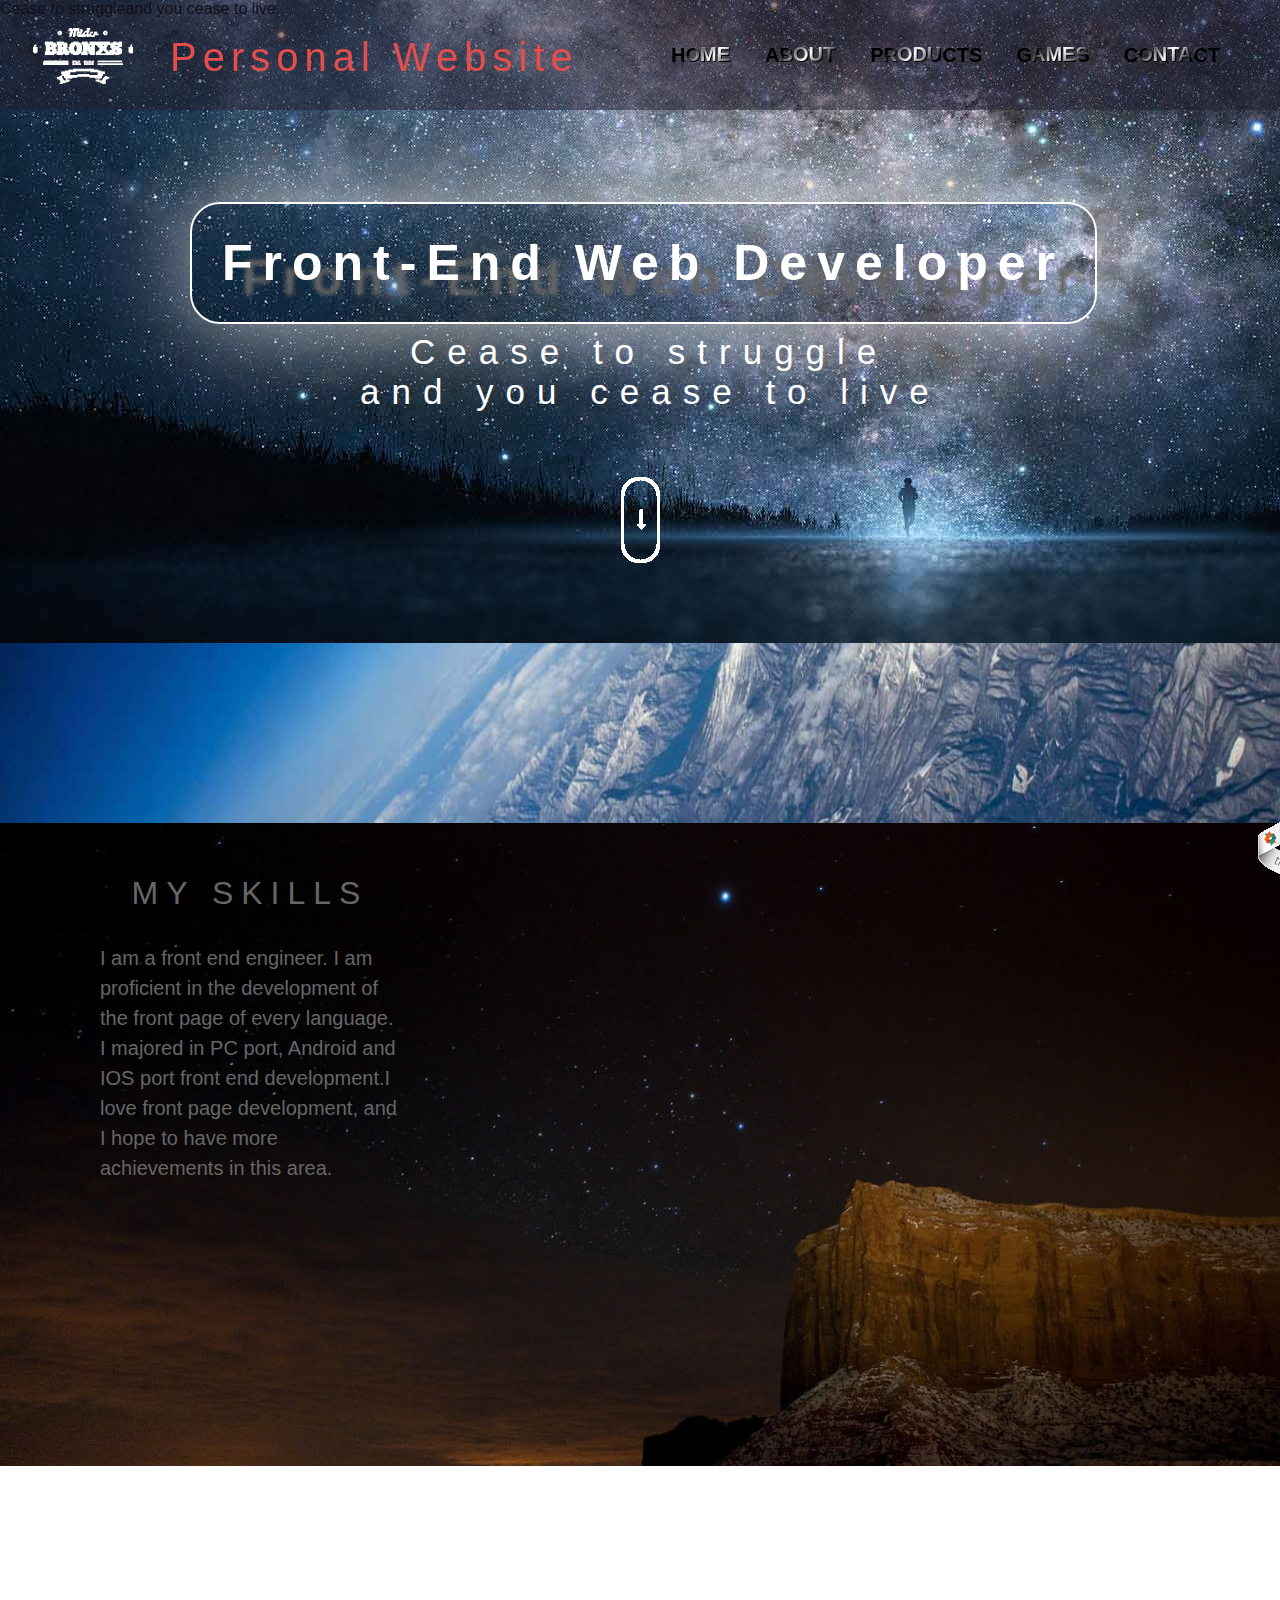
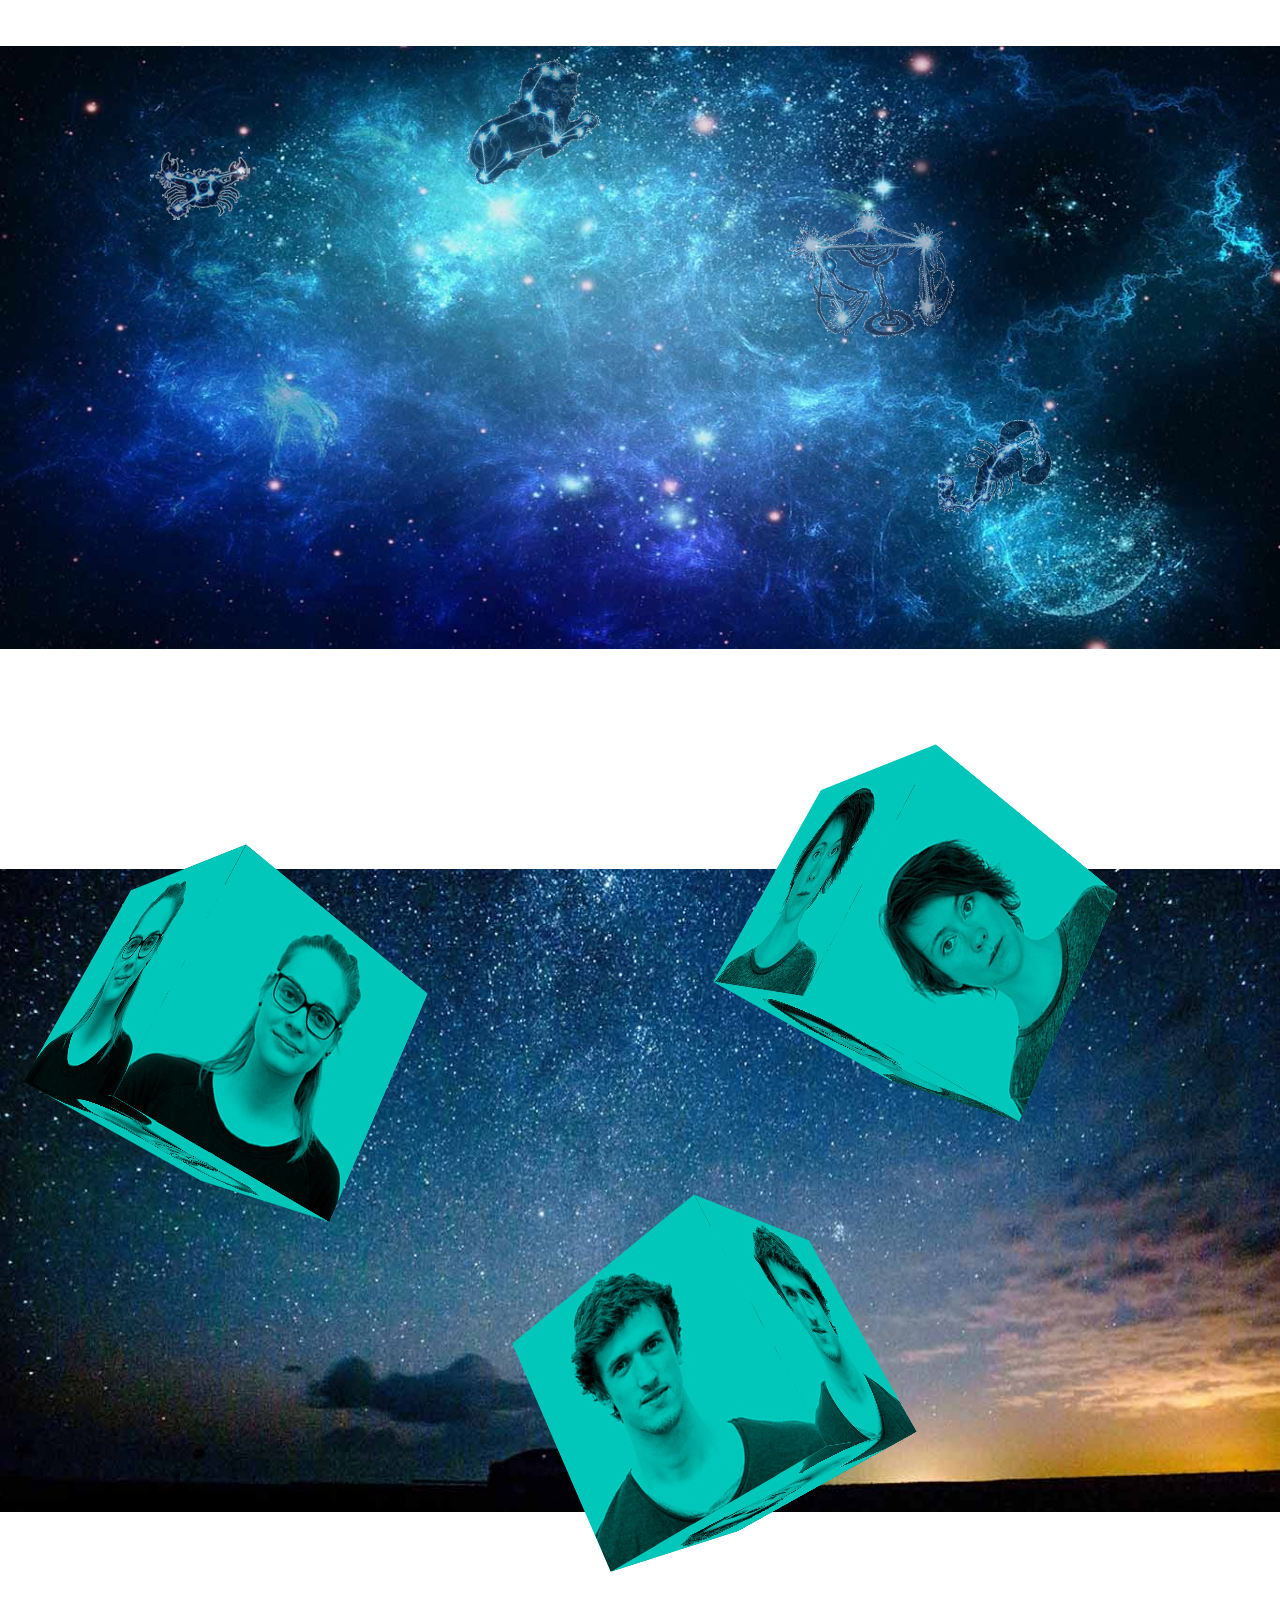
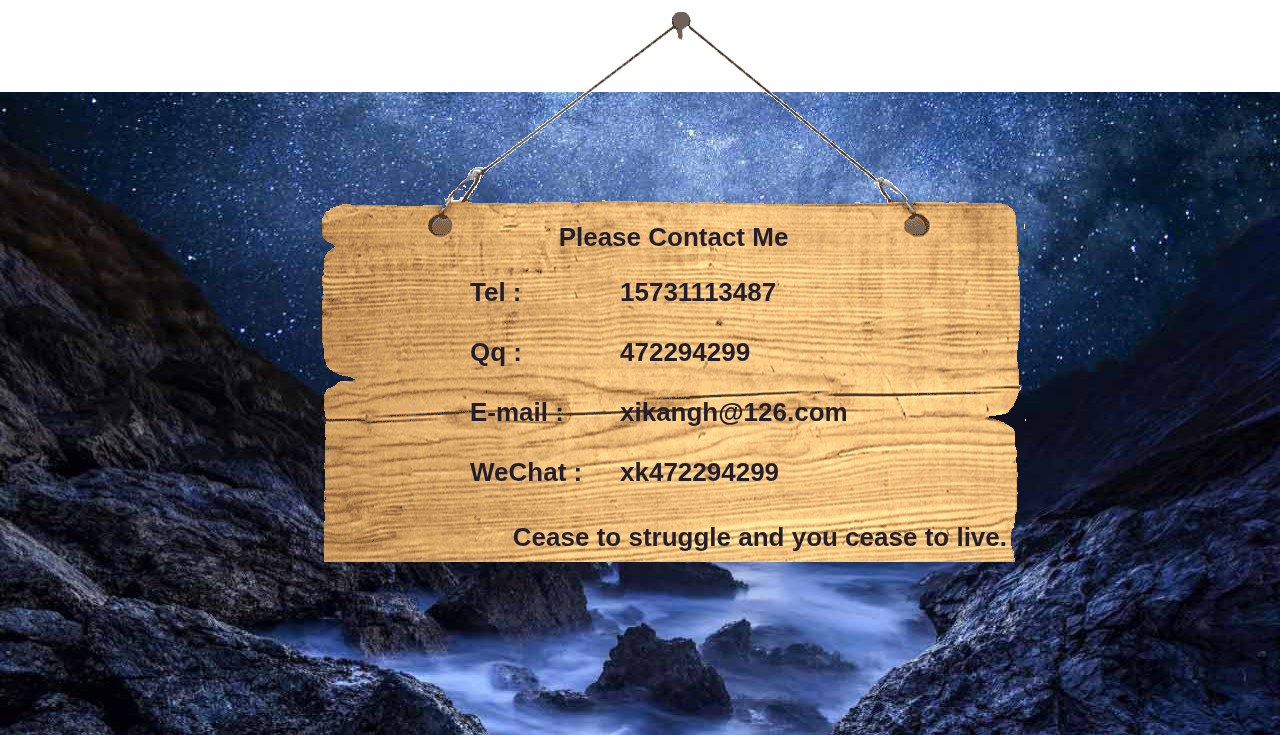
<file: index.html>
<!DOCTYPE html>
<html>
<head>
<meta charset="utf-8">
<meta http-equiv="X-UA-Compatible" content="IE=edge">
 <title>Personal Website</title>
<link rel="stylesheet" type="text/css" href="css/main.css">
<link rel="stylesheet" href="css/animate.css">
<script src="js/main.js"></script>

<style></style>
<script type="text/javascript">

</script>
</head>
<body>
    <div class="loadding">
        <!-- <div class="rol">
            <div class="load"></div>
        </div> -->
        <div class="num">0%</div>
    
        <!-- <video src="image/homevideo.mp4" loop autoplay></video> -->
        <div class="name">
            <div class="namein"></div>
        </div>
        <div class="english1">
            <div class="english1in"></div>
        </div>
        <div class="english2">
            <div class="english2in"></div>
        </div>
        <!-- <div class="rest">Loadding....</div> -->
        
    </div>
    <div class="father">
     <!-- Header -->
     <div class="fix"></div>
     <div class="header" id="home">
     	<div class="navigation">
     		<div class="navigationbar">
                <div class="logo1"></div>
     			<div class="bar">
					  <!-- <div class="spinner1">H</div>
					  <div class="spinner2">X</div>
					  <div class="spinner3">K</div> -->

	     			<a class="logo">Personal Website</a>
	     			<i class="show_navigation"></i>
	     			<ul class="navigation_right">
	     				<li>HOME<a href="#home">HOME</a></li>
	     				<li>ABOUT<a href="#about">ABOUT</a></li>
	     				<li>PRODUCTS<a href="#products">PRODUCTS</a></li>
                        <li>GAMES<a href="#games">GAMES</a></li>
	     				<li>CONTACT<a href="#contact">CONTACT</a></li>
	     				<!-- <li><span class="show_close">×</span></li> -->
	     			</ul>
     			</div>
     		</div>
     	</div>
            <h1 class="header_content">
                Front-End Web Developer
            </h1>
     		<p class="header_decoration_replay_up">Cease to struggle</p> 
            <p class="header_decoration_replay_down">and you cease to live</p>		Cease to struggleand you cease to live
        <a href="javascript:;" title="Go down" id="center">
          <img  src="image/button_downr.png" alt="MaterialUp" class=" center " >
        </a>
        <div class="upbutton">
            <a href="javascript:;"></a>
        </div>           
     </div>
     <input type="button" value="" id="btn" />
     <div class="wrap" id="wrap">
        <h3><!-- Personal Website --></h3>
        <!-- <div>
            <a href="#home">HOME</a> -->
             <div>
                <a href="#about">ABOUT</a>
                 <div>
                    <a href="#products">PRODUCES</a>
                     <div>
                        <a href="#games">GAMES</a>
                         <div>
                            <a href="#contact">CONTACT</a>
                             
                         </div>
                     </div>
                 </div>
             </div>
        <!--  </div> -->
     </div>

     <!-- body1 -->

     <div class="about" id="about">
         <div class="opacity1">
             <p class="active cont1_title">
                <span class="lilogo"></span>
             ABOUT ME</p>
         </div>
         <div class="body_content1">
             <div class="aboutme">
                    <h1 class="lit_title">MY SKILLS</h1>
                    <p class="aboutcont">I am a front end engineer.
I am proficient in the development of the front page of every language.
I majored in PC port, Android and IOS port front end development.I love front page development, and I hope to have more achievements in this area.</p>
             </div>
             <div class="pc">
                <i class="iconfont">&#xe6a8;</i>
                <p class="deve">PC</p>
                <p class="deve">DEVELOPMENT</p>
             </div>
             <div class="android">
                <i class="iconfont">&#xe60e;</i>
                <p class="deve">ANDROID</p>
                <p class="deve">DEVELOPMENT</p>
             </div>
             <div class="ios">
                <i class="iconfont">&#xe649;</i>
                <p class="deve">IOS</p>
                <p class="deve">DEVELOPMENT</p>
             </div>
            <div class="pc_cir">Js/Jquery
                <div class="pc_cir1">90% </div>
                <div class="pc_cirhide"></div>
            </div>
            <div class="android_cir">Css3/Html5
                <div class="and_cir1">85%</div>
                <div class="and_cirhide"></div>
            </div>
            <div class="ios_cir">Else
                <div class="ios_cir1">80%</div>
                <div class="ios_cirhide"></div>
            </div>

         </div>
     </div>
    <!-- body2 -->
    <div class="products" id="products">
        <div class="opacity1">

            <p class="cont1_title">
            <span class="lilogo"></span>
            PRODUCTS</p>
        </div>
        <div class="body_content2">
            <div class="cancer">
                <img src="image/pangxie2.png" alt="">
                <a href="javascript:;" class="star"></a>
            </div>
            <div class="lion">
                <img src="image/lion2.png" alt="">
                <a href="javascript:;" class="star"></a>
            </div>
            <div class="tianping">
                <img src="image/tianping.png" alt="">
                <a href="javascript:;" class="star"></a>
            </div>
            <!-- <div class="sheshou">
                <img src="image/sheshou.png" alt="">
                <a href=""></a>
            </div> -->
            <div class="xiezi">
                <img src="image/xiezi.png" alt="">
                <a href="javascript:;" class="star"></a>
            </div>
            <div class="contbg">
                <img src="image/gamebg2.png" alt="">
                <div class="protitle">
                    <div class="protit">
                        <ul>
                            <li>Floading Fan</li>
                            <li>Echo Of Soul</li>
                            <li>FISHGAME</li>
                            <li>3D Picture</li>
                        </ul>
                    </div>
                    <div class="prop">
                        <ul >
                            <li>
                               <img src="image/3Dpicture.jpg" alt="">
                               <a href="3Dpicture.html" target="_blank"></a>
                            </li>
                            <li>
                                <img src="image/timg.jpg" alt="">
                                <a href="fish.html" target="_blank"></a>
                            </li>
                            <li>
                                <img src="image/soul.jpg" alt="">
                                <a href="Soul.html" target="_blank"></a>
                            </li>
                            <li>
                                <img src="image/shanzi.jpg" alt="">
                                <a href="fan.html" target="_blank"></a>
                            </li>
                        </ul>
                    </div>
                    
                </div>
                
            </div>
        </div>
    </div>
    <div class="games" id="games">
        <div class="opacity1">

            <p class="cont1_title">
            <span class="lilogo"></span>
            GAMES</p>
        </div>
        <div class="body_content4">
                <div class="dbox1">
                    <span class="dfront">
                        <a href="https://www.baidu.com/" target="_blank"></a>
                    </span>
                    <span class="dback"></span>
                    <span class="dleft"></span>
                    <span class="dright"></span>
                    <span class="dtop"></span>
                    <span class="dbottom"></span>
                </div>
                <div class="dbox2">
                    <span class="dfront">
                        <a href="fish.html" target="_blank"></a>
                    </span>
                    <span class="dback"></span>
                    <span class="dleft"></span>
                    <span class="dright"></span>
                    <span class="dtop"></span>
                    <span class="dbottom"></span>
                </div>
                <div class="dbox3">
                    <span class="dfront">
                        <a href="https://www.baidu.com/" target="_blank"></a>
                    </span>
                    <span class="dback"></span>
                    <span class="dleft"></span>
                    <span class="dright"></span>
                    <span class="dtop"></span>
                    <span class="dbottom"></span>
                </div>
        </div>

    </div>
    <!-- footor -->
    <div class="contact" id="contact">
        <div class="opacity1">
            <p class="cont1_title">
            <span class="lilogo"></span>
            CONTACT</p>
        </div>
        <div class="body_content3">
            <div class="footcont">
                <div class="foott">Please Contact Me</div>
                <p>Tel :<span>15731113487</span></p>
                <p>Qq :<span>472294299</span></p>
                <p>E-mail :<span>xikangh@126.com</span></p>
                <p>WeChat :<span>xk472294299</span></p>
                <div class="footb">Cease to struggle and you cease to live.
                </div>
            </div>
        </div>
    </div>

</div>
</body>
</html>
</file>
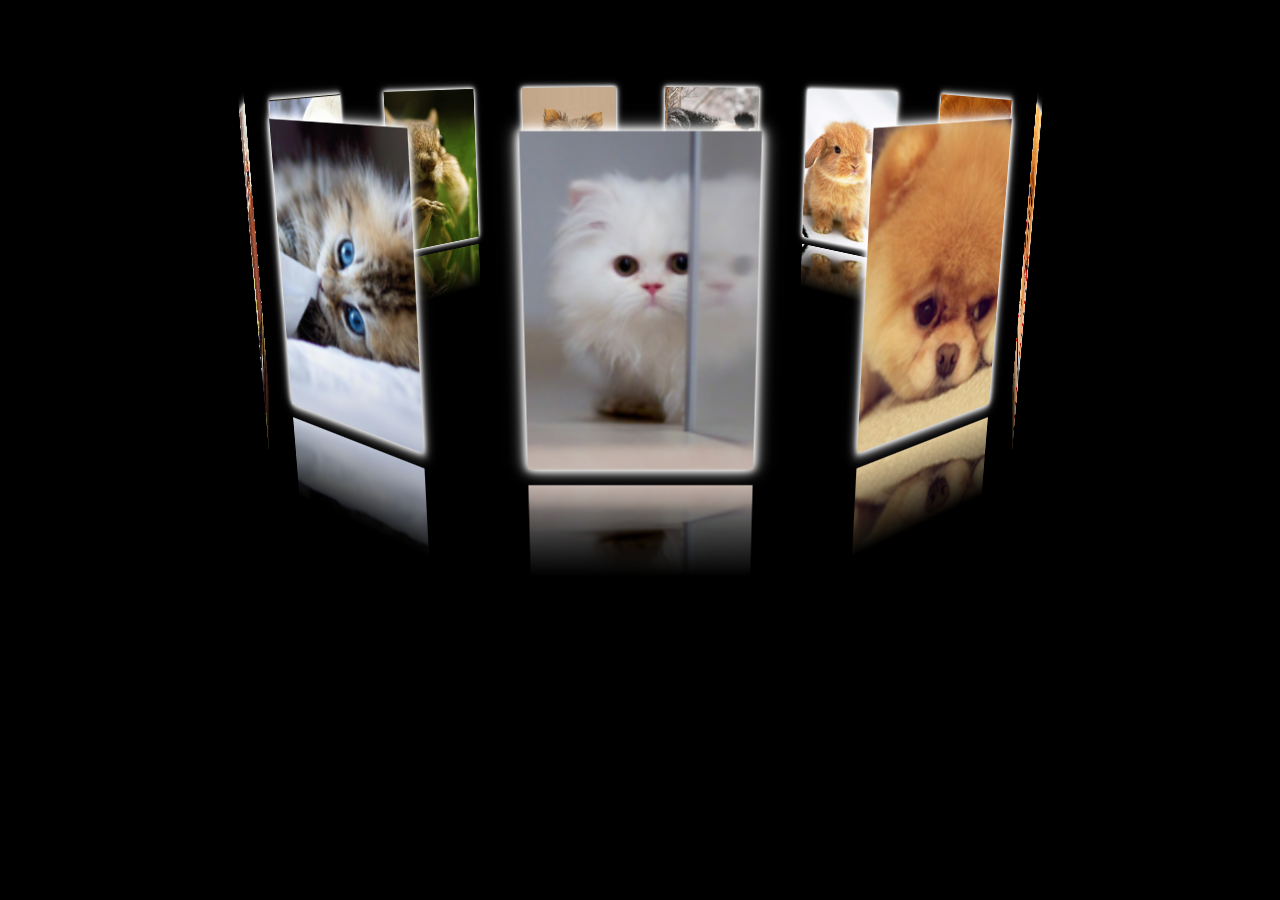
<file: 3Dpicture.html>
<!doctype html>
<html>
<head>
<meta charset="utf-8">
 <title>3D Pitcure</title>
<style>
	body{ background:#000;}
	*{ margin:0; padding:0;}
	#box{ width:133px; height:200px; margin:100px auto; transform-style:preserve-3d; transform:perspective(800px) rotateX(-10deg); position:relative;}
	p { width:100%; height:100%; position:absolute; top:0; left:0; box-shadow:0 0 4px #FFF,0 0 6px #FFF,0 0 10px #FFF; -webkit-box-reflect:below 10px linear-gradient(rgba(0,0,0,0) 70%,rgba(0,0,0,1));}
</style>
<script>
	window.onload=function(){
		var oBox=document.querySelector('#box');
		var N=11;
		var d=360/N;
		for(var i=0; i<N;i++){
			var oP=document.createElement('p');
			oP.style.backgroundImage='url(3Dimg/'+(i+1)+'.jpg)';
			oBox.appendChild(oP);
			oP.style.transition='1s all ease '+((N-i)*200)+'ms';
			(function(obj,index){
				setTimeout(function(){
					obj.style.transform='rotateY('+(index*d)+'deg) translateZ(350px)';	
				},0);
			})(oP,i);
		};	
		
		var aP=oBox.children;
		var n=0;
		var y=50;
		var x=0;
		var speedX=0;
		var speedY=0;
		var lastX=0;
		var lastY=0;
		var timer=null;
		
		document.onmousedown=function(ev){
			var disX=ev.clientX-x;
			var disY=ev.clientY-y;
			document.onmousemove=function(ev){
				x=ev.clientX-disX;
				y=ev.clientY-disY;
				
				change(x/8,-y/5);
				
				speedX=ev.clientX-lastX;
				speedY=ev.clientY-lastY;
				
				lastX=ev.clientX;
				lastY=ev.clientY;
			};
			document.onmouseup=function(){
				document.onmousemove=null;
				document.onmouseup=null;
				
				clearInterval(timer);
				timer=setInterval(function(){
					speedX*=0.9;
					speedY*=0.9;
					
					x+=speedX;
					y+=speedY;
					
					change(x/8,-y/5);
					if(Math.abs(speedX)<=1&&Math.abs(speedY)<=1){
						clearInterval(timer);
					}
					
				},30);
				
			};	
			return false;
		}

		var j=1;
		function change(x,y){
			
			oBox.style.transform='perspective(800px) rotateX('+y+'deg)';
			
			for(var i=0; i<aP.length;i++){
				aP[i].style.transition='none';
				aP[i].style.transform='rotateY('+(i*d+x)+'deg) translateZ(350px)';
				var s_opa=Math.abs(Math.abs(i*d+x)%360-180)/180;
				if(s_opa<0.5){s_opa=0.5}
				aP[i].style.opacity=s_opa;
			}		
		}
	};
</script>
</head>

<body>
	<div id="box"></div>
</body>
</html>
</file>
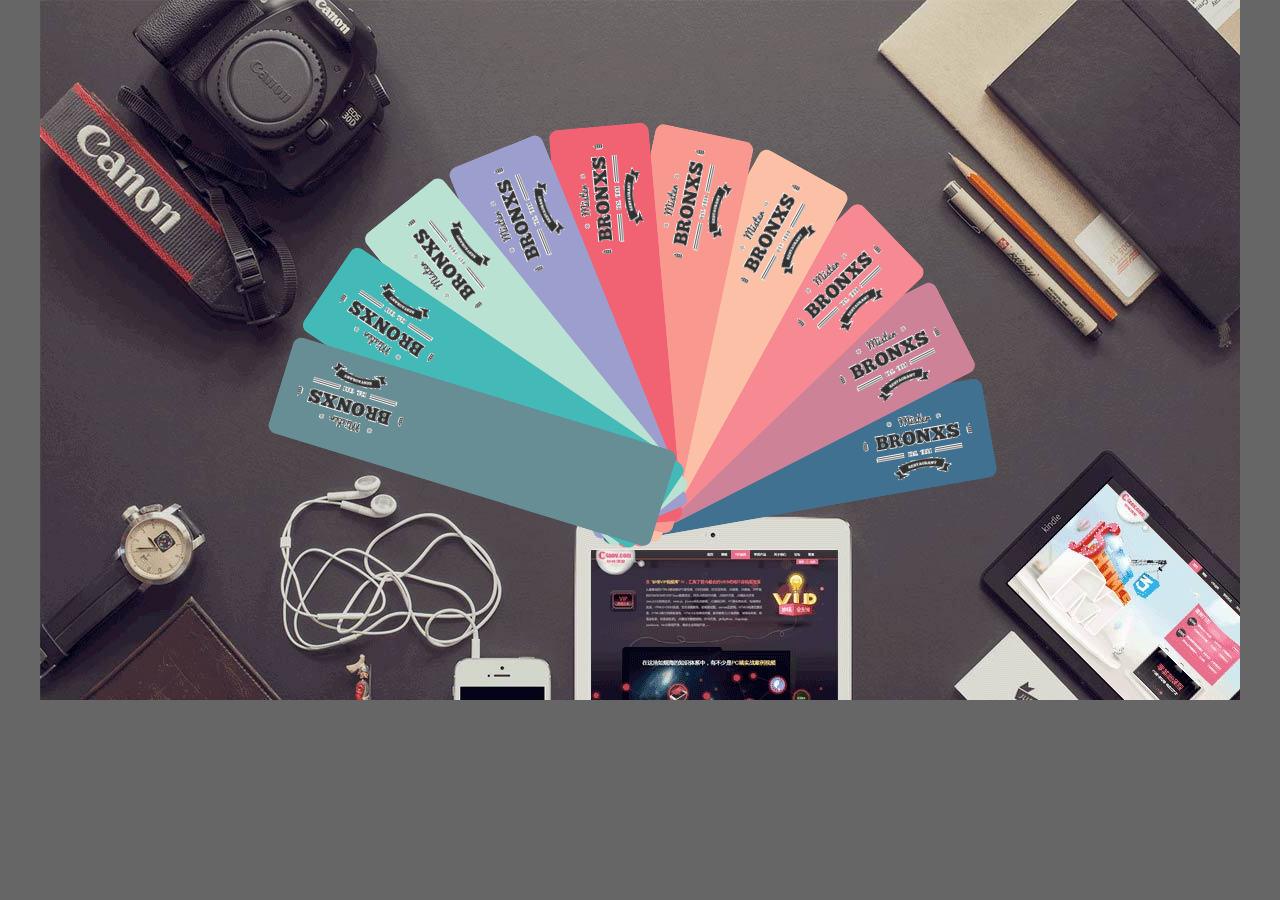
<file: fan.html>
<!DOCTYPE html>
<html>
<head>
	<meta charset="UTF-8">
	<title>Floating Fan</title>
	<style>
		body{
			margin: 0;
			background-color: #666;
			overflow: hidden;
		}
		#box{
			width: 1200px;
			height: 700px;
			background: url(image/bg.jpg) no-repeat;
			position: relative;
			margin: 0 auto;
		}
		#box div{
			width: 400px;
			height: 100px;
			border-radius: 9px;
			position: absolute;
			left: 555px;
			top: 440px;
			background: url(image/logo_01.png) no-repeat 245px -10px;
			transform-origin: 35px 50px;
			transition: 1s;
		}
		#box div:nth-of-type(1){
			background-color: #417191;
		}
		#box div:nth-of-type(2){
			background-color: #ce8298;
		}
		#box div:nth-of-type(3){
			background-color: #f78992;
		}
		#box div:nth-of-type(4){
			background-color: #fbc0a5;
		}
		#box div:nth-of-type(5){
			background-color: #f8988f;
		}
		#box div:nth-of-type(6){
			background-color: #f16273;
		}
		#box div:nth-of-type(7){
			background-color: #9c9fcd;
		}
		#box div:nth-of-type(8){
			background-color: #bae2d3;
		}
		#box div:nth-of-type(9){
			background-color: #43bab8;
		}
		#box div:nth-of-type(10){
			background-color: #678d95;
			/*transform: rotate(60deg);*/
		}
	</style>
</head>
<body>
	<div id="box">
		<div></div>
		<div></div>
		<div></div>
		<div></div>
		<div></div>
		<div></div>
		<div></div>
		<div></div>
		<div></div>
		<div></div>
	</div>
	<script>
		var box = document.getElementById("box");
		var divs = box.getElementsByTagName("div");
		var onoff = true;
		setTimeout(go,300);
		divs[9].onclick = function(){
			if( onoff ){
				shink();
			}else{
				go();
			}
			onoff = !onoff;
		}
		
		//8  270  214  +56
		//7	 270  231  +39
		//6  270  248  +22
		
		for (var i = 0; i < divs.length-1; i++) {
			divs[i].index = i;
			divs[i].onclick = function(){
//				alert(this.index)
				for(var i = 0;i<divs.length;i++){
					if(i<this.index){
						divs[i].style.transform = "rotate("+(350-(i*14)+ this.index*17-80-10  )+"deg)";
					}
					if(i>this.index){
						divs[i].style.transform = "rotate("+(350-(i*14)+ this.index*17-80-23 )+"deg)";
					}
				}
				divs[this.index].style.transform = "rotate("+(350-(this.index*17)+ this.index*17-80 )+"deg)";
			}
		}
		function go(){//使扇形打开
			for (var i = 0; i < divs.length; i++) {
				divs[i].style.transform = "rotate("+(350-(i*17))+"deg)";
			}
		}
		function shink(){//使扇形合上
			for (var i = 0; i < divs.length; i++) {
				divs[i].style.transform = "rotate(0deg)";
			}
		}
	</script>
</body>
</html>
</file>
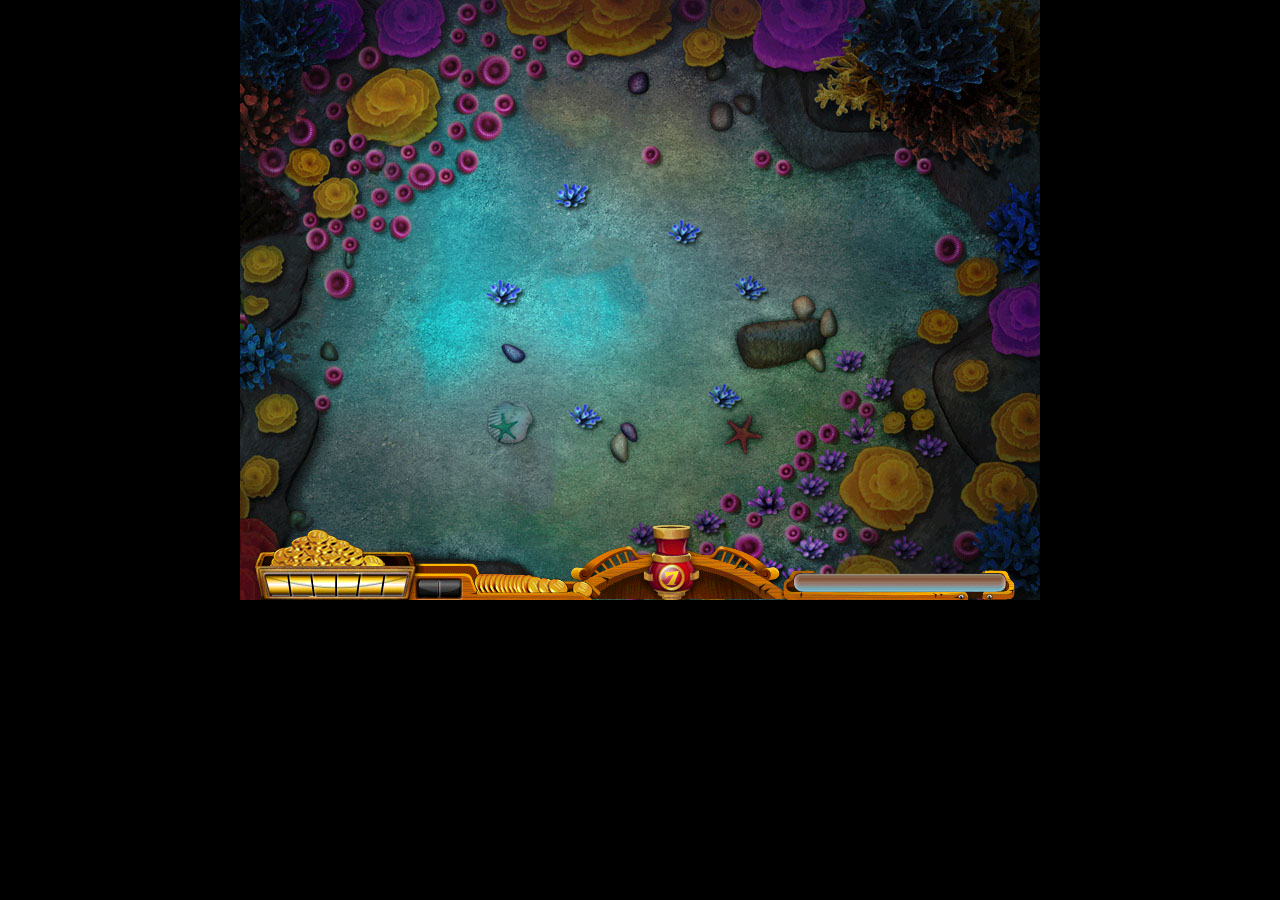
<file: fish.html>
<!DOCTYPE html>
<html>
<head>
<meta charset="utf-8">
<meta http-equiv="X-UA-Compatible" content="IE=edge">
<meta name="viewport" content="width=device-width,initial-scale=1.0,user-scalable=no" />
<title></title>
<style>
	*{ padding:0; margin:0;}
	body{ background:#000;}
	canvas{ margin:0 auto; display:block; background:url(fishimg/game_bg_2_hd.jpg);}
</style>
<script type="text/javascript">
	function rnd(n,m){
		return parseInt(Math.random()*(m-n)+n);
	}
	//角度转弧度
	function d2a(n){
		return n*Math.PI/180;	
	}
	//弧度转角度
	function a2d(n){
		return n*180/Math.PI;	
	}
	var JSON = {};
	var FISH_SIZE=[
					null,
					{w: 55, h: 37, collR: 17},
					{w: 78, h: 64, collR: 24},
					{w: 72, h: 56, collR: 20},
					{w: 77, h: 59, collR: 22},
					{w: 107, h: 122, collR: 29}
				];
	// 
	function Fish(type){
		this.type = type;
		this.w = FISH_SIZE[this.type].w;
		this.h = FISH_SIZE[this.type].h;
		this.x=100;
		this.y=100;
		this.collr=FISH_SIZE[this.type].collR; 
		this.rotate =30;
		this.iSpeed = 2;
		this.cur = 0;
		this.move();
	
	}
	Fish.prototype.draw=function(gd){
		gd.save();
		gd.translate(this.x,this.y);
		gd.rotate(d2a(this.rotate));
		if(this.rotate>45){
			gd.scale(1,-1);
		}
		// console.log(this.rotate)
		gd.drawImage(JSON['fish'+this.type],0,this.cur*this.h,this.w,this.h,-this.w/2,-this.h/2,this.w,this.h);
		gd.restore();
	}
	Fish.prototype.move = function(){
		var _this = this;
			// console.log(_this.x)
		setInterval(function(){
			var speedX=Math.cos(d2a(_this.rotate))*_this.iSpeed;
			var speedY=Math.sin(d2a(_this.rotate))*_this.iSpeed;
			// console.log(speedX)
			_this.x+=speedX;
			_this.y+=speedY;
			// console.log(_this.x)
		},30)
		setInterval(function(){
			_this.cur++;
			_this.cur%=4;
		},200)
	}
	Fish.prototype.isDie=function(x,y){
		var b=x-this.x;
		var a=y-this.y;
		
		var c=Math.sqrt(a*a+b*b);
		// console.log(c,this.collr)
		if(this.collr>c){
			return true;	
		}else{
			return false;	
		}
	};
	//造炮
	var CANNON_SIZE=[
		null,
		{w: 74, h: 74},
		{w: 74, h: 76},
		{w: 74, h: 76},
		{w: 74, h: 83},
		{w: 74, h: 85},
		{w: 74, h: 90},
		{w: 74, h: 94}
	];
	function Cannon(type){
		this.type = type;
		this.w = CANNON_SIZE[this.type].w;
		this.h = CANNON_SIZE[this.type].h;
		this.x = 431;
		this.y = 570;
		this.rotate = 0;
		this.cur = 0;
	}
	Cannon.prototype.draw = function(gd){
		gd.save();
		gd.translate(this.x,this.y);
		gd.rotate(d2a(this.rotate));
		gd.drawImage(JSON['cannon'+this.type],0,this.cur*this.h,this.w,this.h,-this.w/2,-this.h/2,this.w,this.h);
		gd.restore();
	}
	Cannon.prototype.move = function(){
		var _this = this;
		clearInterval(this.timer)
		this.timer = setInterval(function(){
			_this.cur++;
			if(_this.cur == 5){
				clearInterval(_this.timer);
				_this.cur = 0;
			}
		},100)
	}
	//造炮弹
	var BULLET_SIZE=[
		null,
		{x: 86, y: 0, w: 24, h: 26},
		{x: 62, y: 0, w: 25, h: 29},
		{x: 30, y: 0, w: 31, h: 35},
		{x: 32, y: 35, w: 27, h: 31},
		{x: 30, y: 82, w: 29, h: 33},
		{x: 0, y: 82, w: 30, h: 34},
		{x: 0, y: 0, w: 30, h: 44}
	];
	function Bullet(type){
		this.type = type;
		this.px = BULLET_SIZE[this.type].x;
		this.py = BULLET_SIZE[this.type].y;
		this.w = BULLET_SIZE[this.type].w;
		this.h = BULLET_SIZE[this.type].h;
		this.x = 431;
		this.y = 570;
		this.cur = 0;
		this.rotate = 0;
		this.iSpeed = 3;
		this.move();
	}
	Bullet.prototype.draw = function(gd){
		gd.save();
		gd.translate(this.x,this.y);
		// console.log(this.w)
		gd.rotate(d2a(this.rotate));
		gd.drawImage(JSON['bullet'],this.px,this.py,this.w,this.h,-this.w/2,-this.h/2,this.w,this.h);
		gd.restore();
	}
	Bullet.prototype.move = function(){
		var _this=this;
		setInterval(function(){
			_this.y-=Math.cos(d2a(_this.rotate))*_this.iSpeed;	
			_this.x+=Math.sin(d2a(_this.rotate))*_this.iSpeed;	
		},30);	
	}
	//画死鱼
	function Diefish(type){
		this.type = type;
		this.x = 0;
		this.y = 0;
		this.w = 0;
		this.h = 0;
		this.rotate = 0;
		this.cur = 4;
		this.move();
	}
	Diefish.prototype.draw = function(gd){
		gd.save();
		gd.translate(this.x,this.y);
		gd.rotate(d2a(this.rotate));
		gd.drawImage(JSON['fish'+this.type],0,this.cur*this.h,this.w,this.h,-this.w/2,-this.h/2,this.w,this.h);
		gd.restore();
	}
	Diefish.prototype.move = function(){
		var _this = this;
		setInterval(function(){
			_this.cur++;
			if(_this.cur == 8){
				_this.cur = 4;
			}
		},200)
	}
	//画渔网
	var WEB_SIZE=[
			null,
			{x:327,y:365,w:100,h:100},
			{x:11,y:407,w:120,h:120},
			{x:167,y:364,w:140,h:140},
			{x:241,y:187,w:170,h:170},
			{x:0,y:239,w:170,h:170},
			{x:230,y:0,w:200,h:190},
			{x:0,y:0,w:230,h:230}
		];
		
		function Web(type){
			this.type=type;
			this.w=WEB_SIZE[this.type].w;
			this.h=WEB_SIZE[this.type].h;
			this.px=WEB_SIZE[this.type].x;
			this.py=WEB_SIZE[this.type].y;
			this.x=0;
			this.y=0;
			this.scale=1;
			this.move();
		}
		Web.prototype.draw=function(gd){
			gd.save();
			gd.translate(this.x,this.y);
			gd.scale(this.scale,this.scale);
			gd.drawImage(JSON['web'],this.px,this.py,this.w,this.h,-this.w/2,-this.h/2,this.w,this.h);
			gd.restore();
		};
		Web.prototype.move=function(){
			var _this=this;
			setInterval(function(){
				_this.scale+=0.1;
				if(_this.scale==1.5){
					_this.scale=1;
				}
			},100);	
		};
//创建金币
function Coin(type){
		this.type=type;
		this.x=0;
		this.y=0;
		this.cur=0;
		this.w=60;
		this.h=60;
		this.move();
	}
	Coin.prototype.draw=function(gd){
		gd.save();
		
		gd.translate(this.x,this.y);
		
		switch(this.type){
			case 1:
			case 2:
			case 3:
				gd.drawImage(JSON['coinAni1'],0,this.cur*this.h,this.w,this.h,-this.w/2,-this.h/2,this.w,this.h);
			break;
			case 4:
			case 5:
				gd.drawImage(JSON['coinAni2'],0,this.cur*this.h,this.w,this.h,-this.w/2,-this.h/2,this.w,this.h);
			break;
		}
		
		
		gd.restore();	
	}
	
	Coin.prototype.move=function(){
		var _this=this;
		setInterval(function(){
			_this.cur++;
			_this.cur%=10;
		},100);
		//先快后慢地运动
		setInterval(function(){
			_this.x-=(_this.x-50)/10;
			_this.y+=(600-_this.y)/10;
		},30);
		
	};
	window.onload = function(){
		var oC = document.querySelector('canvas');
		var gd = oC.getContext('2d');
		
		var n = 0;
		var fArr=['fish1','fish2','fish3','fish4','fish5','bottom','cannon1','cannon2','cannon3','cannon4','cannon5','cannon6','cannon7','bullet','coinAni1','coinAni2','web'];
		loadImage(fArr,function(){
			//保存炮弹
			var bulletArr = [];

			//保存死鱼
			var diefishArr = [];

			//存活鱼
			var fishArr = [];
			
			//存渔网
			var webArr=[]; 

			//存金币
			var coinArr=[];

			var minX=-50;
			var maxX=oC.width+50;
			
			
			//造炮
			var oCannon=new Cannon(7);
			
			setInterval(function(){
				gd.clearRect(0,0,oC.width,oC.height);

				//造鱼
				// var oFish=new Fish(5);
				if(Math.random()<0.05){
					var oFish=new Fish(rnd(1,6));
					if(Math.random()<0.5){
						oFish.x = minX;
						oFish.rotate = rnd(-45,45)
					}else{
						oFish.x = maxX;
						oFish.rotate = rnd(135,225);
					}
					fishArr.push(oFish);
				}
				//画鱼
				// oFish.draw(gd);
				for(var i = 0;i<fishArr.length;i++){
					fishArr[i].draw(gd);
				}
				//画死鱼
				for(var i = 0;i<diefishArr.length;i++){
					diefishArr[i].draw(gd);
					// console.log(diefishArr[i])
				}
				//画炮台
				gd.drawImage(JSON['bottom'],0,0,765,71,10,529,765,71);
				
				//画炮弹
				for(var i=0; i<bulletArr.length;i++){
					bulletArr[i].draw(gd);	
				}
				
				//画渔网
				for(var i = 0;i<webArr.length;i++){
					webArr[i].draw(gd)
				}

				//画金币
				for(var i=0; i<coinArr.length;i++){
					coinArr[i].draw(gd);
				}

				//画炮筒
				oCannon.draw(gd);

				//检测碰撞
				for(var i = 0;i<fishArr.length;i++){
					for(var j = 0;j<bulletArr.length;j++){
						// console.log(bulletArr[j].x)
						// console.log(fishArr[i].isDie(bulletArr[j].x,bulletArr[j].y))
						if(fishArr[i].isDie(bulletArr[j].x,bulletArr[j].y)){
							
							// //获取碰撞时炮弹和鱼参数
							// var b_t=bulletArr[j].type;
							var f_t=fishArr[i].type;
							var f_x=fishArr[i].x;
							var f_y=fishArr[i].y;
							var f_w=fishArr[i].w;
							var f_h=fishArr[i].h;
							var f_r=fishArr[i].rotate;
							// console.log(b_t)
							//创建死鱼
							var dieFish=new Diefish(fishArr[i].type);
							dieFish.x=f_x;
							dieFish.y=f_y;
							dieFish.w=f_w;
							dieFish.h=f_h;
							dieFish.rotate=f_r;
							diefishArr.push(dieFish);
							//死鱼消失
							setTimeout(function(){
								diefishArr.shift();	
							},600);
							
							//生成金币
							var oCoin=new Coin(f_t);
							oCoin.x=f_x;
							oCoin.y=f_y;
							coinArr.push(oCoin);
							
							var oA=new Audio();
							oA.src='snd/coin.wav';
							oA.play();

							//金币消失
							setTimeout(function(){
								coinArr.shift();	
							},1000);

							//炮弹消失
							bulletArr.splice(j,1);
							
							//鱼死
							fishArr.splice(i,1);

							//生成渔网
							var oWeb=new Web(f_t);

							oWeb.x=f_x;
							oWeb.y=f_y;
							
							webArr.push(oWeb);
							
							//渔网消失
							setTimeout(function(){
								webArr.shift();	
							},600);

						}
					}
				}
				//性能优化
				for(var i=0; i<fishArr.length;i++){
					if(fishArr[i].x<minX || fishArr[i].x>maxX || fishArr[i].y<-50 || fishArr[i].y>oC.height+50){
						fishArr.splice(i,1);
						i--;
					}
				}
				
				for(var i=0; i<bulletArr.length;i++){
					if(bulletArr[i].x<minX || bulletArr[i].x>maxX || bulletArr[i].y<-50 || bulletArr[i].y>oC.height+50){
						bulletArr.splice(i,1);
						i--;
					}
				}

				
			},16);
			setInterval(function(){
				console.log(fishArr.length,bulletArr.length);	
			},500);
			
			
			//发射炮弹
			oC.onclick=function(ev){
				var x1=ev.clientX-oC.offsetLeft;
				var y1=ev.clientY-oC.offsetTop;
				var x2=oCannon.x;
				var y2=oCannon.y;
				
				var a=y2-y1;
				var b=x2-x1;
				
				var d=Math.atan2(b,a);
				oCannon.rotate=a2d(-d);
				oCannon.move();
				
				//加声音
				var oA=new Audio();
				oA.src='snd/cannon.mp3';
				oA.play();
				
				//造炮弹
				var oBullet=new Bullet(oCannon.type);
				oBullet.rotate=oCannon.rotate;
				
				bulletArr.push(oBullet);

				

				
			};
			
			
			
			
			
		},function(n,count){
			//alert(n/count);
		});
		function loadImage(arr,fnSuccess,loadding){
			for(var i = 0;i<fArr.length;i++){
				var oImg = new Image();
				(function(oImg,i){
					oImg.onload = function(){
						JSON[arr[i]] = oImg;
						n++;
						if(n == arr.length){
							fnSuccess && fnSuccess();
						}
						loadding && loadding(i,arr.length);
					}
				})(oImg,i)
				oImg.src = 'fishimg/'+arr[i]+'.png';
			}
		}
		
	}
</script>
</head>
<body>
     <canvas width="800" height="600">
       	
       </canvas>  
</body>
</html>
</file>
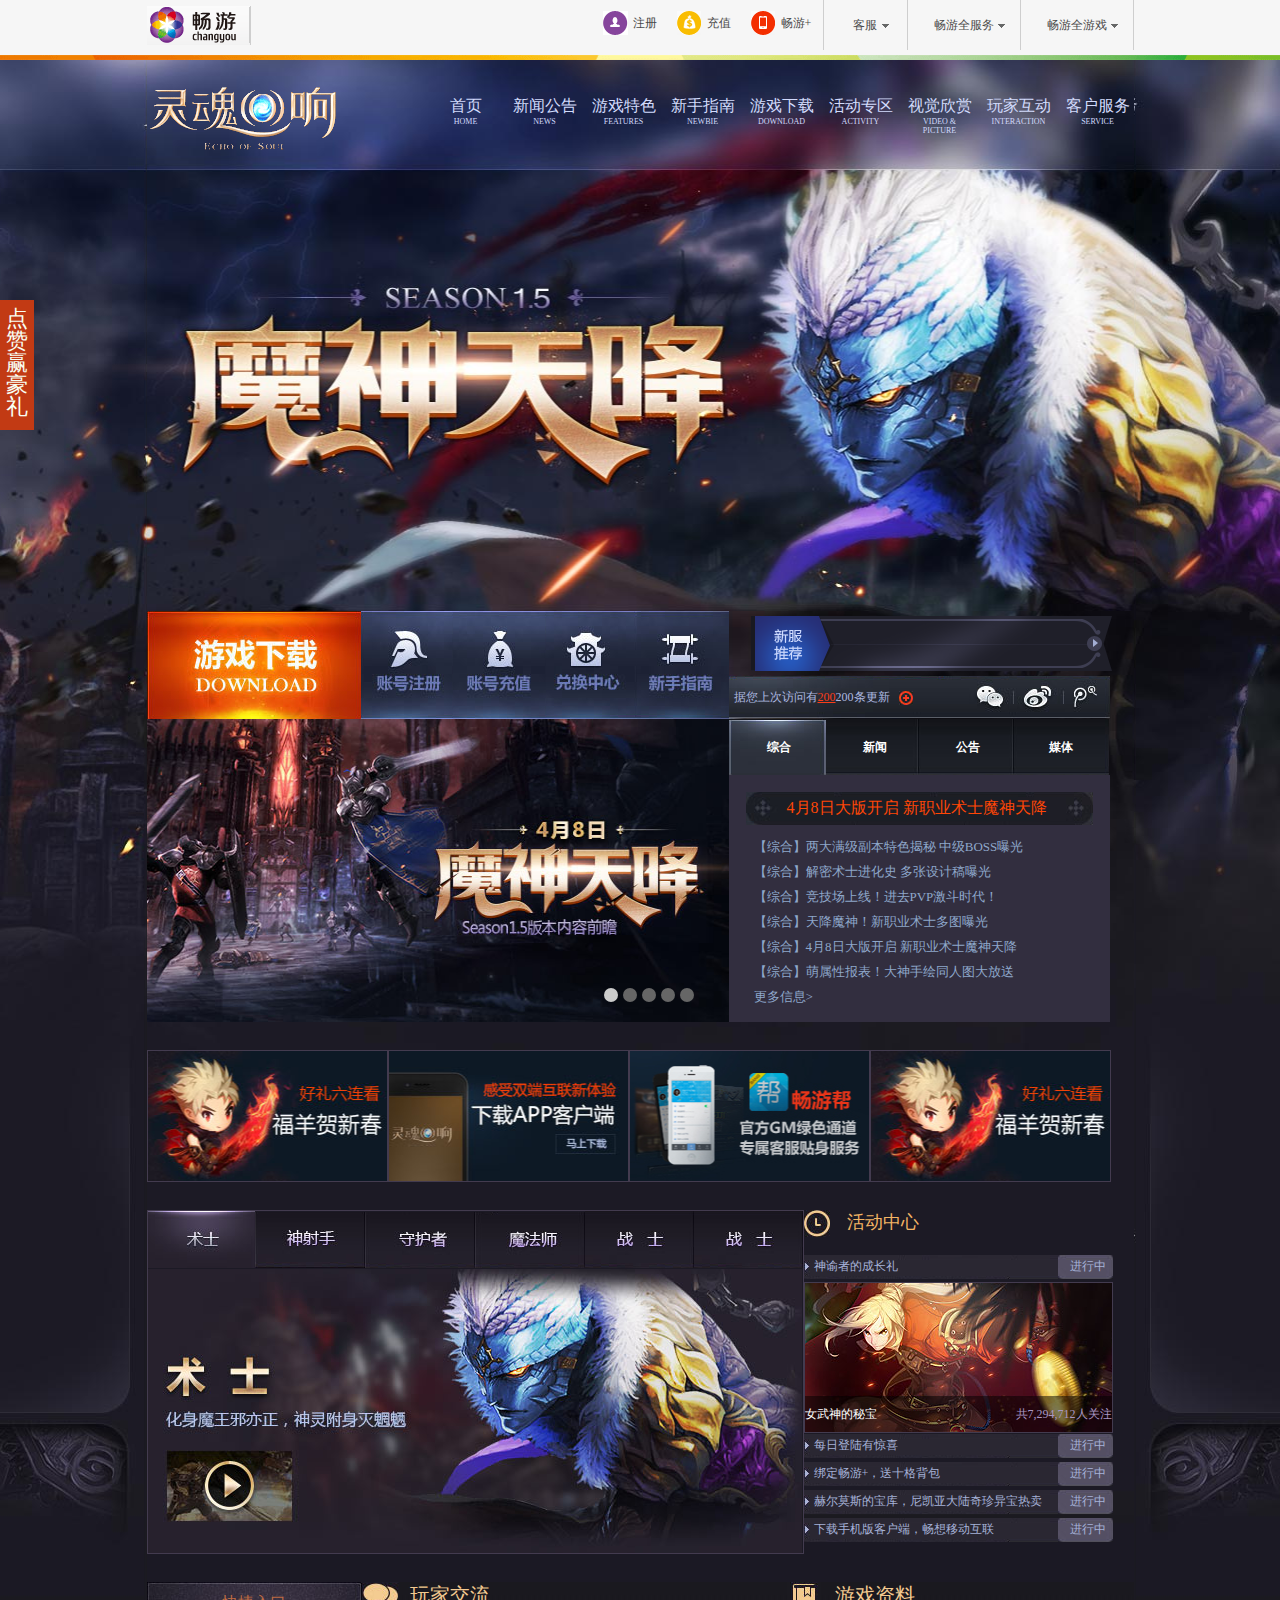
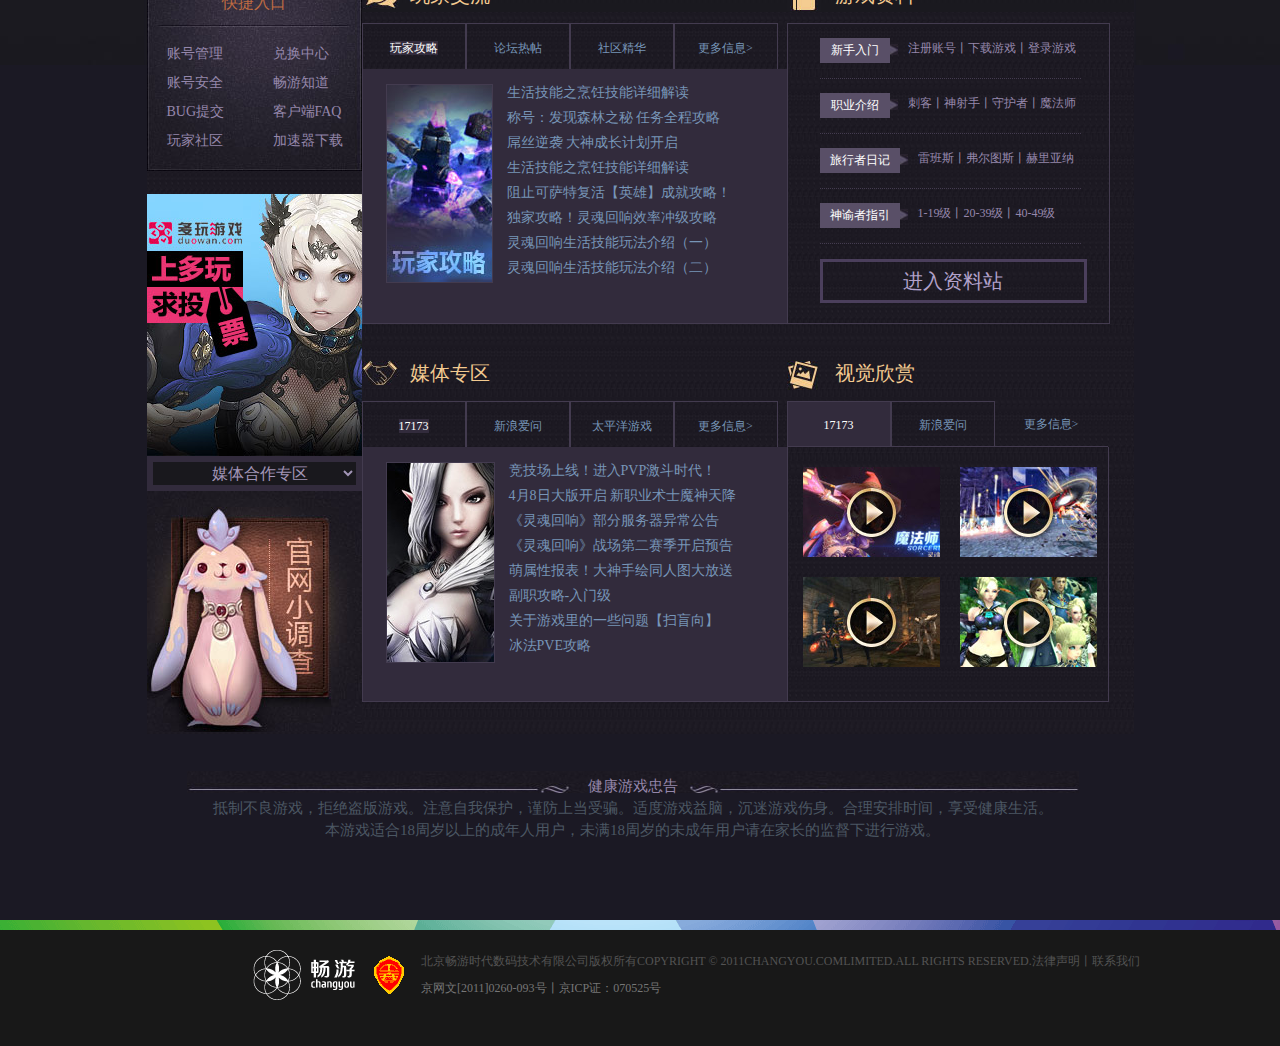
<file: Soul.html>
<!DOCTYPE html PUBLIC "-//W3C//DTD XHTML 1.0 Transitional//EN" "http://www.w3.org/TR/xhtml1/DTD/xhtml1-transitional.dtd">
<html xmlns="http://www.w3.org/1999/xhtml">
<head>
<meta http-equiv="Content-Type" content="text/html; charset=utf-8" />
<title>Soul</title>
<link href="css/base.css" rel="stylesheet" />
<link href="css/index1.css" rel="stylesheet" />
<script src="js/jquery-1.7.2.js"></script>
<script src="js/move.js"></script>

<script>
window.onload = function(){
  var oCbl1 = document.getElementById('cbl1');
  var oCbl2 = document.getElementById('cbl2');
  var oBox = document.getElementById('c_bl');
  var aLi = oCbl1.children;
  var aBtn = oCbl2.children;
  var iNow = 0;
  var timer = null;
  timer = setInterval(next,2000)
  for(var i = 0;i<aBtn.length;i++){
      aBtn[i].index = i;
      aBtn[i].onclick = function(){
          iNow = this.index;
          tab()
      }
      aBtn[i].onmouseover = function(){
          clearInterval(timer)
      };
      aBtn[i].onmouseout = function(){
          timer = setInterval(next,2600)
      };
      aLi[i].children[0].onmouseover = function(){
         clearInterval(timer)
      }
      aLi[i].children[0].onmouseout = function(){
         timer = setInterval(next,2600)
      }
  };

  function tab(){
      for(var i=0;i<aBtn.length;i++){
          aBtn[i].className = '';
      };
      aBtn[iNow].className ='on';
      move(oCbl1,{'left':-iNow*582},{'duration':1200})
  };
  function next(){
      iNow++;
      if(iNow>=aBtn.length){
        iNow = 0;
      }
      tab();
  }
    function Tab(id,cn1,cn2,sEv){
        var oBox = document.getElementById(id);
        var aInput = oBox.getElementsByTagName(cn1);
        var aDiv = oBox.getElementsByTagName(cn2);

        for(var i=0;i<aInput.length;i++){
          aInput[i].index = i;
          aInput[i][sEv] = function(){
              for(var j=0;j<aInput.length;j++){
                aInput[j].className = '';
                aDiv[j].style.display = 'none';
              };
              this.className = 'active';
              aDiv[this.index].style.display = 'block';
          }
        }
    };
    Tab('e3','li','div','onclick');
    Tab('f6','li','div','onclick');
    Tab('f7','li','div','onclick');
    Tab('e2','a','div','onmouseover');
    Tab('c_br','li','dl','onclick');
}
$(function(){
  $.ajax({
    url:'data.txt',
    success:function(str){
      var arr = eval('('+str+')');
      $.each(arr,function(index,json){
         $('.c_br').append('<dl class="c_br2"><dt><a class="fl" href="#">4月8日大版开启 新职业术士魔神天降</a></dt></dl>')
          var arr2 = json.title
          $.each(arr2,function(index1,json){
            $('.c_br2').eq(index).append('<dd><a class="fl" href="javascript:;">'+arr2[index1]+'</a></dd><dd><a class="fl" href="javascript:;">')
           
          })

      })
      $('.c_br2:gt(0)').hide();
      $('.c_br1 li:first').addClass('active')
     
    }
  });
 
  $('#f4').mouseover(function() {
      $('#f4 img').stop().animate({
        'left':-215
      },800,'swing')
  });
  $('#f4').mouseout(function() {
      $('#f4 img').stop().animate({
        'left':0
      },800)
  });
  
})
</script>


</head>

<body>


<!--top-->
<div class="top_t">
     <div class="top">
      <div class="top_1 clearfix"> 
         <a class="logo fl" href="#"></a>
         <ul class="fr">
            <li class="list_1 fl">
               <ul class="list_2 clearfix">
                   <li><a class="a1 fl" href="#">注册</a></li>
                   <li><a class="a2 fl" href="#">充值</a></li>
                   <li><a class="a3 fl" href="#">畅游+</a></li>
               </ul>
            </li>
            <li class="a4 fl"><a href="#">客服</a></li>
            <li class="a5 fl"><a href="#">畅游全服务</a></li>
            <li class="a6 fl"><a href="#">畅游全游戏</a></li>
         </ul>
      </div>
      
    </div>
   </div>
<div class="logo_bottom">
      </div>
<!--nav-->
<div class="bg">
   <div class="nav">
       <div class="nav_top clearfix">
           <div class="nav_logo fl">
           </div>
           <ul class="nav_r fr" id="nav_r fr">
              <li class="fl">
                 <a class="b1" href="#">
                     <p class="b2">首页</p>
                     <p class="b3">HOME</p>
                     <div></div>
                 </a>
              </li>
              <li class="fl">
                 <a class="b1" href="#">
                     <p class="b2">新闻公告</p>
                     <p class="b3">NEWS</p>
                     <div></div>
                 </a>
              </li>
              <li class="fl">
                 <a class="b1" href="#">
                     <p class="b2">游戏特色</p>
                     <p class="b3">FEATURES</p>
                     <div></div>
                 </a>
              </li>
              <li class="fl">
                 <a class="b1" href="#">
                     <p class="b2">新手指南</p>
                     <p class="b3">NEWBIE</p>
                     <div></div>
                 </a>
              </li>
              <li class="fl">
                 <a class="b1" href="#">
                     <p class="b2">游戏下载</p>
                     <p class="b3">DOWNLOAD</p>
                     <div></div>
                 </a>
              </li>
              <li class="fl">
                 <a class="b1" href="#">
                     <p class="b2">活动专区</p>
                     <p class="b3">ACTIVITY</p>
                     <div></div>
                 </a>
              </li>
              <li class="fl">
                 <a class="b1" href="#">
                     <p class="b2">视觉欣赏</p>
                     <p class="b3">VIDEO & PICTURE</p>
                     <div></div>
                 </a>
              </li>
              <li class="fl">
                 <a class="b1" href="#">
                     <p class="b2">玩家互动</p>
                     <p class="b3">INTERACTION</p>
                     <div></div>
                 </a>
              </li>
              <li class="fl">
                 <a class="b4" href="#">
                     <p class="b2">客户服务</p>
                     <p class="b3">SERVICE</p>
                     <div></div>
                 </a>
              </li>
           </ul>

       </div>
   </div>
 <a href="#" class="r">点赞赢豪礼</a>

<!--content_1-->
<div class="content_1">

  <div class="c_nav clearfix">
     <ul class="fl game">
        <li class="fl"><a class="c1" href="#">

        </a></li>
        <li class="fl"><a class="c2" href="#"></a></li>
        <li class="fl"><a class="c3" href="#"></a></li>
        <li class="fl"><a class="c4" href="#"></a></li>
        <li class="fl"><a class="c5" href="#"></a></li>
     </ul>
     <div class="gr fl">
        <div class="gr_1">
        </div>
        <div class="gr_2">
          <p class="gr_3">据您上次访问有<a href="#">200</a>200条更新</p>
        </div>
        
     </div>
  </div>
  <div class="c_b clearfix">
     <div class="c_bl fl" id="c_bl">
         <a href="#" class="c_bl1">官方</a>
         <a href="#" class="c_bl2">媒体</a>
         <ul id="cbl1" class="cbl1">
           <li><img src="soulimg/main_a1 (1).jpg" alt="" /></li>
           <li><img src="soulimg/main_a1 (2).jpg" alt="" /></li>
           <li><img src="soulimg/main_a1 (3).jpg" alt="" /></li>
           <li><img src="soulimg/main_a1 (4).jpg" alt="" /></li>
           <li><img src="soulimg/main_a1 (5).jpg" alt="" /></li>
         </ul>
         <ul id="cbl2">
           <li class="on"></li>
           <li></li>
           <li></li>
           <li></li>
           <li></li>
         </ul>
     </div>
     <div class="c_br fr" id="c_br">
        <ul class="c_br1">
           <li class=""><a class="c9" href="javascript:;">综合</a></li>
           <li class=""><a class="c9" href="javascript:;">新闻</a></li>  
           <li class=""><a class="c9" href="javascript:;">公告</a></li>
           <li class=""><a class="c9" href="javascript:;">媒体</a></li>
        </ul>
        <!-- <dl class="c_br2" id="c13">
                    <dt><a class="fl" href="#">4月8日大版开启 新职业术士魔神天降</a></dt> -->
                    <!-- <dd><a class="fl" href="#">【综合】两大满级副本特色揭秘 中级BOSS曝光<i class="fr">03/24</i></a></dd>
                    <dd><a class="fl" href="#">【综合】解密术士进化史 多张设计稿曝光<i class="fr">03/24</i></a></dd>
                    <dd><a class="fl" href="#">【综合】竞技场上线！进去PVP激斗时代！<i class="fr">03/24</i></a></dd>
                    <dd><a class="fl" href="#">【综合】天降魔神！新职业术士多图曝光<i class="fr">03/24</i></a></dd>
                    <dd><a class="fl" href="#">【综合】4月8日大版开启 新职业术士魔神天降<i class="fr">03/24</i></a></dd>
                    <dd><a class="fl" href="#">【综合】萌属性报表！大神手绘同人图大放送<i class="fr">03/24</i></a></dd>
                    <dd class="c8"><a href="#">更多信息></a></dd> -->
               <!--  </dl> -->
               
     </div>
  </div>


<!--content_2-->
  <div class="content_2">
     <ul class="d1 clearfix">
        <li class="fl"><a class="d2" href="#"></a></li>
        <li class="fl"><a class="d3" href="#"></a></li>
        <li class="fl"><a class="d4" href="#"></a></li>
        <li class="fl"><a class="d5" href="#"></a></li>
     </ul>
  </div>

<!--content_3-->
<div class="content_3 clearfix">
   <div id="e1" class="fl">
      <div class="e3" id="e3">
        <ul class="e11 clearfix">
            <li class="active"><a class="e12" href="javascript:;"></a></li>
            <li class=""><a class="e13" href="javascript:;"></a></li>
            <li class=""><a class="e14" href="javascript:;"></a></li>
            <li class=""><a class="e15" href="javascript:;"></a></li>
            <li class=""><a class="e16" href="javascript:;"></a></li>
            <li class=""><a class="e17" href="javascript:;"></a></li>
        </ul>
        <div class="mm1"></div>
        <div class="mm2"></div>
        <div class="mm3"></div>
        <div class="mm4"></div>
        <div class="mm5"></div>
        <div class="mm6"></div>
       
      </div>
   </div>
   <div class="e2 fr" id="e2">
      <h2 class="e5">活动中心</h2>
      <a href="#">神谕者的成长礼<i class="fr">进行中</i></a>
      <div class="e6" style="display: block;">
        <span class="e7">
           <span class="opa"></span>
             <span class="e8 clearfix">
              <p class="text1 fl">女武神的秘宝</p>
              <p class="text2 fr">共7,294,712人关注</p>
            </span>     
        </span>
      </div>
      <a href="#">每日登陆有惊喜<i class="fr">进行中</i></a>
      <div class="e6">
        <span class="e7">
           <span class="opa"></span>
             <span class="e8 clearfix">
              <p class="text1 fl">女武神的秘宝</p>
              <p class="text2 fr">共7,294,712人关注</p>
            </span>     
        </span>
      </div>
      <a href="#">绑定畅游+，送十格背包<i class="fr">进行中</i></a>
      <div class="e6">
        <span class="e7">
           <span class="opa"></span>
             <span class="e8 clearfix">
              <p class="text1 fl">女武神的秘宝</p>
              <p class="text2 fr">共7,294,712人关注</p>
            </span>     
        </span>
      </div>
      <a href="#">赫尔莫斯的宝库，尼凯亚大陆奇珍异宝热卖<i class="fr">进行中</i></a>
      <div class="e6">
        <span class="e7">
           <span class="opa"></span>
             <span class="e8 clearfix">
              <p class="text1 fl">女武神的秘宝</p>
              <p class="text2 fr">共7,294,712人关注</p>
            </span>     
        </span>
      </div>
      <a href="#">下载手机版客户端，畅想移动互联<i class="fr">进行中</i></a>
      <div class="e6">
        <span class="e7">
           <span class="opa"></span>
             <span class="e8 clearfix">
              <p class="text1 fl">女武神的秘宝</p>
              <p class="text2 fr">共7,294,712人关注</p>
            </span>     
        </span>
      </div>
  
   </div>
</div>

<!--content_4-->

<div class="content_4 clearfix">
    <div class="c_4l fl">
        <dl class="f1">
            <dt>快捷入口</dt>
            <dd class="fl"><a href="#">账号管理</a></dd>
            <dd class="fl"><a href="#">兑换中心</a></dd>
            <dd class="fl"><a href="#">账号安全</a></dd>
            <dd class="fl"><a href="#">畅游知道</a></dd>
            <dd class="fl"><a href="#">BUG提交</a></dd>
            <dd class="fl"><a href="#">客户端FAQ</a></dd>
            <dd class="fl"><a href="#">玩家社区</a></dd>
            <dd class="fl"><a href="#">加速器下载</a></dd>
        </dl>
        <a class="f2" href="#"></a>
        <select class="f3">
           <option>媒体合作专区</option>
        </select>
        <a class="f4" href="#" id="f4">
          <img src="soulimg/examen.jpg" alt="" />
        </a>
    </div>
    <div class="c_4m fl" >
       <h2 class="f5">玩家交流</h2>
       <div id="f6">
         <ul class="f6 clearfix" >
           <li class="active"><a href="javascript:;">玩家攻略</a></li>
           <li class=""><a href="javascript:;">论坛热帖</a></li>
           <li class=""><a href="javascript:;">社区精华</a></li>
           <li class=""><a href="javascript:;">更多信息></a></li>
         </ul>
         <div class="f10 clearfix" style="display: block;">
            <span class="f11 fl">
            </span>
            <span class="f12 fl">
               <a href="#">生活技能之烹饪技能详细解读</a>
               <a href="#">称号：发现森林之秘 任务全程攻略</a>
               <a href="#">屌丝逆袭 大神成长计划开启</a>
               <a href="#">生活技能之烹饪技能详细解读</a>
               <a href="#">阻止可萨特复活【英雄】成就攻略！</a>
               <a href="#">独家攻略！灵魂回响效率冲级攻略</a>
               <a href="#">灵魂回响生活技能玩法介绍（一）</a>
               <a href="#">灵魂回响生活技能玩法介绍（二）</a>
            </span>
         </div>
         <div class="f10 clearfix" >
            <span class="f11 fl">
            </span>
            <span class="f12 fl">
               <a href="#">灵魂回响生活技能玩法介绍（二）</a>
               <a href="#">生活技能之烹饪技能详细解读</a>
               <a href="#">称号：发现森林之秘 任务全程攻略</a>
               <a href="#">阻止可萨特复活【英雄】成就攻略！</a>
               <a href="#">灵魂回响生活技能玩法介绍（一）</a>
               <a href="#">生活技能之烹饪技能详细解读</a>
               <a href="#">屌丝逆袭 大神成长计划开启</a>
               <a href="#">独家攻略！灵魂回响效率冲级攻略</a>
               
               
            </span>
         </div>
         <div class="f10 clearfix">
            <span class="f11 fl">
            </span>
             <span class="f12 fl">
               
               <a href="#">灵魂回响生活技能玩法介绍（一）</a>
               <a href="#">生活技能之烹饪技能详细解读</a>
               <a href="#">屌丝逆袭 大神成长计划开启</a>
               <a href="#">独家攻略！灵魂回响效率冲级攻略</a>
               <a href="#">灵魂回响生活技能玩法介绍（二）</a>
               <a href="#">生活技能之烹饪技能详细解读</a>
               <a href="#">称号：发现森林之秘 任务全程攻略</a>
               <a href="#">阻止可萨特复活【英雄】成就攻略！</a>
               
            </span>
         </div>
         <div class="f10 clearfix">
            <span class="f11 fl">
            </span>
             <span class="f12 fl">
               <a href="#">灵魂回响生活技能玩法介绍（二）</a>
               <a href="#">生活技能之烹饪技能详细解读</a>
               
               <a href="#">屌丝逆袭 大神成长计划开启</a>
               <a href="#">独家攻略！灵魂回响效率冲级攻略</a>
               <a href="#">称号：发现森林之秘 任务全程攻略</a>
               <a href="#">阻止可萨特复活【英雄】成就攻略！</a>
               <a href="#">灵魂回响生活技能玩法介绍（一）</a>
               <a href="#">生活技能之烹饪技能详细解读</a>
               
            </span>
         </div>
       </div>
       <div id="f7">
         <h2 class="f13">媒体专区</h2>
       <ul class="f116 clearfix">
         <li class="active"><a href="javascript:;">17173</a></li>
         <li class=""><a href="javascript:;">新浪爱问</a></li>
         <li class=""><a href="javascript:;">太平洋游戏</a></li>
         <li class=""><a href="javascript:;">更多信息></a></li>
       </ul>
       <div class="f110 clearfix" style="display: block;">
          <span class="f112 fl">
          </span>
          <span class="f12 fl">
             <a href="#">竞技场上线！进入PVP激斗时代！</a>
             <a href="#">4月8日大版开启 新职业术士魔神天降</a>
             <a href="#">《灵魂回响》部分服务器异常公告</a>
             <a href="#">《灵魂回响》战场第二赛季开启预告</a>
             <a href="#">萌属性报表！大神手绘同人图大放送</a>
             <a href="#">副职攻略-入门级</a>
             <a href="#">关于游戏里的一些问题【扫盲向】</a>
             <a href="#">冰法PVE攻略</a>
          </span>
       </div>
       <div class="f110 clearfix">
          <span class="f112 fl">
          </span>
          <span class="f12 fl">
             <a href="#">竞技场上线！进入PVP激斗时代！</a>
             <a href="#">4月8日大版开启 新职业术士魔神天降</a>
             
             <a href="#">关于游戏里的一些问题【扫盲向】</a>
             <a href="#">冰法PVE攻略</a>
             <a href="#">《灵魂回响》部分服务器异常公告</a>
             <a href="#">《灵魂回响》战场第二赛季开启预告</a>
             <a href="#">萌属性报表！大神手绘同人图大放送</a>
             <a href="#">副职攻略-入门级</a>
          </span>
       </div>
       <div class="f110 clearfix">
          <span class="f112 fl">
          </span>
          <span class="f12 fl">
            
             <a href="#">《灵魂回响》战场第二赛季开启预告</a>
             <a href="#">萌属性报表！大神手绘同人图大放送</a>
             <a href="#">副职攻略-入门级</a>
             <a href="#">关于游戏里的一些问题【扫盲向】</a>
             <a href="#">冰法PVE攻略</a>
              <a href="#">竞技场上线！进入PVP激斗时代！</a>
             <a href="#">4月8日大版开启 新职业术士魔神天降</a>
             <a href="#">《灵魂回响》部分服务器异常公告</a>
          </span>
       </div>
       <div class="f110 clearfix">
          <span class="f112 fl">
          </span>
          <span class="f12 fl">
             <a href="#">《灵魂回响》部分服务器异常公告</a>
             <a href="#">《灵魂回响》战场第二赛季开启预告</a>
             <a href="#">萌属性报表！大神手绘同人图大放送</a>
             <a href="#">竞技场上线！进入PVP激斗时代！</a>
             <a href="#">4月8日大版开启 新职业术士魔神天降</a>
             
             <a href="#">副职攻略-入门级</a>
             <a href="#">关于游戏里的一些问题【扫盲向】</a>
             <a href="#">冰法PVE攻略</a>
          </span>
       </div>
       </div>
       
    </div>
   <div class="c_4r fl">
     <h2 class="f14">游戏资料</h2>
     <ul class="f15">
        <li class="f16 clearfix">
           <a class="f17 fl" href="#">新手入门<i></i></a>
           <ul class="f18 fl">
              <li class="fl"><a class="f19" href="#">注册账号丨</a></li>
              <li class="fl"><a class="f19" href="#">下载游戏丨</a></li>
              <li class="fl"><a class="f19" href="#">登录游戏</a></li>
           </ul>
           
           </li>
       <li class="f16 clearfix">
           <a class="f17 fl" href="#">职业介绍<i></i></a>
           <ul class="f18 fl">
              <li class="fl"><a class="f19" href="#">刺客丨</a></li>
              <li class="fl"><a class="f19" href="#">神射手丨</a></li>
              <li class="fl"><a class="f19" href="#">守护者丨</a></li>
              <li class="fl"><a class="f19" href="#">魔法师</a></li>
           </ul>
           
           </li>
        <li class="f16 clearfix">
           <a class="f20 fl" href="#">旅行者日记<i></i></a>
           <ul class="f18 fl">
              <li class="fl"><a class="f19" href="#">雷班斯丨</a></li>
              <li class="fl"><a class="f19" href="#">弗尔图斯丨</a></li>
              <li class="fl"><a class="f19" href="#">赫里亚纳</a></li>
           </ul>
           
           </li>
         <li class="f16 clearfix">
           <a class="f20 fl" href="#">神谕者指引<i></i></a>
           <ul class="f18 fl">
              <li class="fl"><a class="f19" href="#">1-19级丨</a></li>
              <li class="fl"><a class="f19" href="#">20-39级丨</a></li>
              <li class="fl"><a class="f19" href="#">40-49级</a></li>
           </ul>
           
           </li>
        <li><a class="f21" href="#">进入资料站</a></li>
     </ul>
     <h2 class="f22">视觉欣赏</h2>
     <ul class="f23 clearfix">
         <li class="fl f24"><a href="#">17173</a></li>
         <li class="fl f25"><a href="#">新浪爱问</a></li>
         
         <li class="fl f26"><a href="#">更多信息></a></li>
       </ul>
       <ul class="f27 clearfix">
          <li class="fl"><a class="f28" href="#"></a></li>
          <li class="fl"><a class="f29" href="#"></a></li>
          <li class="fl"><a class="f30" href="#"></a></li>
          <li class="fl"><a class="f31" href="#"></a></li>
       </ul>
    
    </div>
</div>
<!--bottom-->
<p class="bottom_1">健康游戏忠告</p>
<p class="bottom_2">抵制不良游戏，拒绝盗版游戏。注意自我保护，谨防上当受骗。适度游戏益脑，沉迷游戏伤身。合理安排时间，享受健康生活。</p>
<p class="bottom_3">本游戏适合18周岁以上的成年人用户，未满18周岁的未成年用户请在家长的监督下进行游戏。</p>

</div><!--中间背景图片的结尾-->
 
</div><!--大背景图片的结尾-->
<p class="bottom_4"></p>
<div class="bottom_5">
   <div class="bottom_6 clearfix">
       <div class="bottom_7 fl"></div>
       <div class="bottom_8 fl">
            <p class="bottom_9">北京畅游时代数码技术有限公司版权所有COPYRIGHT © 2011CHANGYOU.COMLIMITED.ALL RIGHTS RESERVED.法律声明丨联系我们</p>
          <p class="bottom_10">京网文[2011]0260-093号丨京ICP证：070525号</p>
       </div>
   </div>
</div>
</body>
</html>
</file>
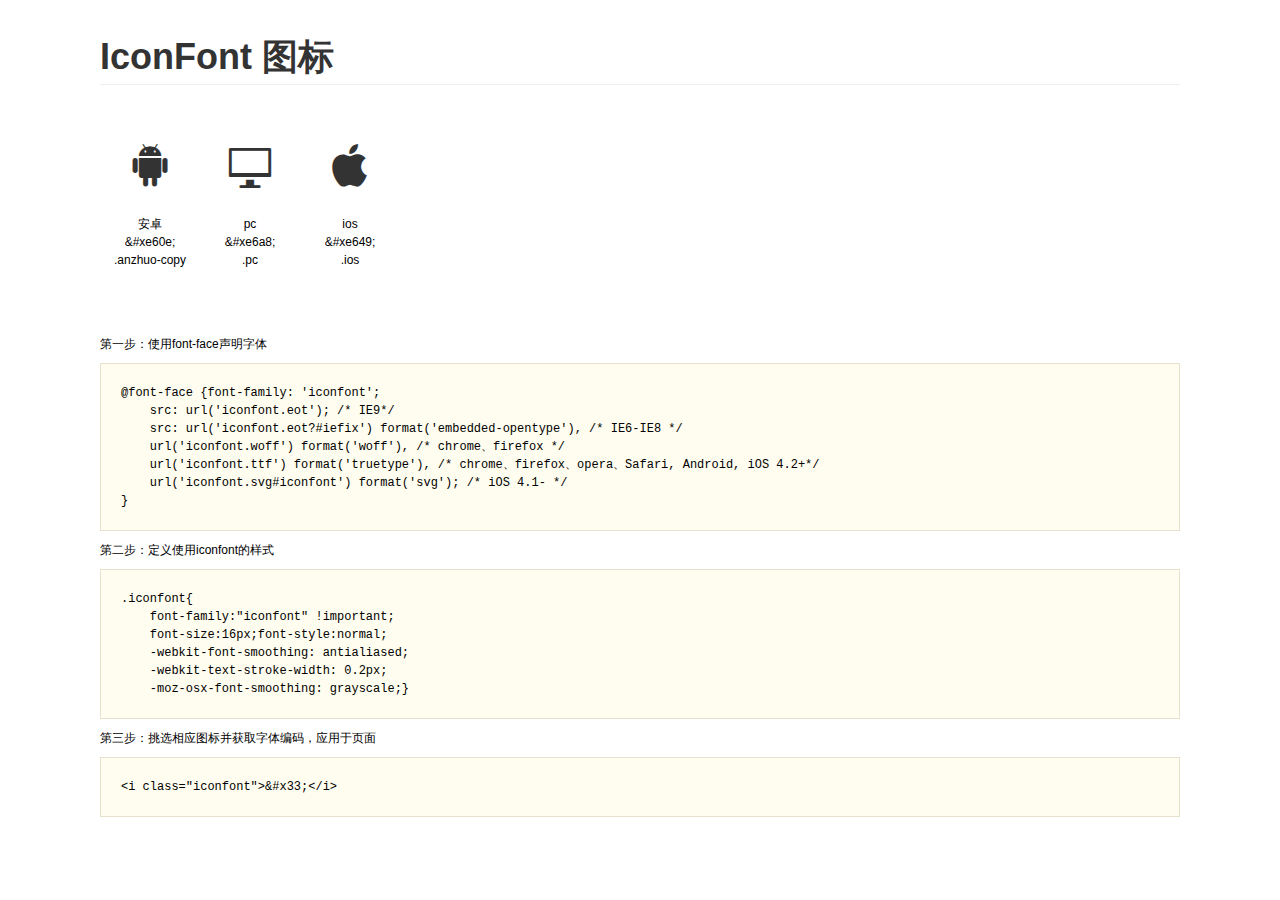
<file: fontface/demo.html>
<!DOCTYPE html>
<html>
<head>
    <meta charset="utf-8"/>
    <title>IconFont</title>
    <link rel="stylesheet" href="demo.css">
    <link rel="stylesheet" href="iconfont.css">
</head>
<body>
    <div class="main">
        <h1>IconFont 图标</h1>
        <ul class="icon_lists clear">
            
                <li>
                <i class="icon iconfont">&#xe60e;</i>
                    <div class="name">安卓</div>
                    <div class="code">&amp;#xe60e;</div>
                    <div class="fontclass">.anzhuo-copy</div>
                </li>
            
                <li>
                <i class="icon iconfont">&#xe6a8;</i>
                    <div class="name">pc</div>
                    <div class="code">&amp;#xe6a8;</div>
                    <div class="fontclass">.pc</div>
                </li>
            
                <li>
                <i class="icon iconfont">&#xe649;</i>
                    <div class="name">ios</div>
                    <div class="code">&amp;#xe649;</div>
                    <div class="fontclass">.ios</div>
                </li>
            
        </ul>


        <div class="helps">
            第一步：使用font-face声明字体
            <pre>
@font-face {font-family: 'iconfont';
    src: url('iconfont.eot'); /* IE9*/
    src: url('iconfont.eot?#iefix') format('embedded-opentype'), /* IE6-IE8 */
    url('iconfont.woff') format('woff'), /* chrome、firefox */
    url('iconfont.ttf') format('truetype'), /* chrome、firefox、opera、Safari, Android, iOS 4.2+*/
    url('iconfont.svg#iconfont') format('svg'); /* iOS 4.1- */
}
</pre>
第二步：定义使用iconfont的样式
            <pre>
.iconfont{
    font-family:"iconfont" !important;
    font-size:16px;font-style:normal;
    -webkit-font-smoothing: antialiased;
    -webkit-text-stroke-width: 0.2px;
    -moz-osx-font-smoothing: grayscale;}
</pre>
第三步：挑选相应图标并获取字体编码，应用于页面
<pre>
&lt;i class="iconfont"&gt;&amp;#x33;&lt;/i&gt;
</pre>
        </div>

    </div>
</body>
</html>
</file>
<file: css/main.css>
*{
	margin:0;
	padding:0;
	list-style: none;
	text-decoration: none;
}
body{
	font-family: 'Raleway', 'helvetica', sans-serif;
	
	
}
body,html{
	height:100%;
}
.father{
	overflow: hidden;
	display: none; 
}
.header,.about,.products,.contact,.games{
	height:823px;
}
.loadding{
	width:1366;
	height:643px;
	background:url(../image/xk1.jpg) no-repeat;
	background-size: 100%;
	position: relative;
	z-index: 100;
	overflow: hidden;
	margin:0;
	padding:0;
}
video{
	width:100%;
}

/*.rol{
	width:450px;
	height:20px;
	border:1px solid rgba(34,30,45,1);
	position:absolute;
	top:200px;
	left:455px;
	transform:perspective(800px) rotateX(-20deg);
	
}*/
.num{
	width:100px;
	height:100px;
	background:rgba(0,0,0,0);
	position:absolute;
	right:420px;
	bottom:10px;
	font-size: 50px;
	text-align: center;
	line-height: 100px;
	color:#33f913;
	z-index: 100;
}
/*.load{
	width:30px;
	height:20px;
	position:absolute;
	left:0;
	top:0;
	background:#ccc;

}*/
/*.num{
	width:470px;
	height:35px;
	
	position: absolute;
	top:205px;
	left:455px;
	
}*/
@keyframes font{
	50%{
		font-size: 25px;
	}
	100%{
		font-size: 30px;
	}

}
.rest{
	width:450px;
	height:40px;
	color:red;
	position: absolute;
	top:330px;
	left:455px;
	line-height: 40px;
	text-align:center;
	font-size: 30px;
	animation: font 3s ease infinite;
}
.name{
	width:320px;
	height:122px;
	position:absolute;
	top:100px;
	left:100px;
	background:url(../image/greenname.png) no-repeat;
	z-index: 2;
}
.namein{
	width:100%;
	height:100%;
	position: absolute;
	top:0;
	left:0;
	background:url(../image/redname.png);
}
.english1{
	width:482px;
	height:73px;
	position:absolute;
	right:400px;
	top:250px;
	opacity:0;
	background: url(../image/yellowenglish1.png);
}
/*.english1in{
	width:100%;
	height:100%;
	position: absolute;
	top:0;
	left:0;
	background:url(../image/redenglish1.png);
}*/
.english2{
	width:482px;
	height:54px;
	position:absolute;
	right:100px;
	top:380px;
	opacity:0;
	background: url(../image/yellowenglish2.png);
}
/*.english2in{
	width:100%;
	height:100%;
	position: absolute;
	top:0;
	left:0;
	background:url(../image/redenglish2.png);
}*/
.logo1{
	width:100px;
	height:60px;
	background:url(../image/logo1.png) no-repeat;
	background-size: 100%;
	position:absolute;
	top:28px;
	left:33px;
}
.header{
	width:100%;
	height:643px;
	background:url(../image/xk1.jpg) no-repeat 0 0;
	background-size:100% 100%; 
	background-size:cover;
	position: relative;
	z-index: 99;
}
.navigationbar{
	width:100%;
	height:110px;
	background: rgba(34,30,45,0.5);
	position:fixed;
	left:0;
	top:0;
	z-index: 99;
}
.bar{
	width:100%;
	position:absolute;
	left:0;
	top:50%;
}
.logo{
	font-size: 40px;
	color:#e64e4e;
	font-weight: 400;
	letter-spacing: 6px;
	position: absolute;
	left:170px;
	margin-top: -20px;
}
.spinner1, .spinner2, .spinner3{
  width: 35px;
  height: 35px;
  background-color: #666;
  font-size: 30px;
  font-weight: bold;
  color:#fff;
  position:absolute;
  top:-115px;
  border-radius: 50%;
  text-align: center;
  line-height: 35px;
  margin: 100px auto;
  -webkit-animation: rotateplane 1.4s infinite ease-in-out;
  animation: rotateplane 1.4s infinite ease-in-out;
}
 
@-webkit-keyframes rotateplane {
  0% { -webkit-transform: perspective(120px) }
  50% { -webkit-transform: perspective(120px) rotateY(180deg) }
  100% { -webkit-transform: perspective(120px) rotateY(180deg)  rotateX(180deg) }
}
 
@keyframes rotateplane {
  0% {
    transform: perspective(120px) rotateX(0deg) rotateY(0deg);
    -webkit-transform: perspective(120px) rotateX(0deg) rotateY(0deg)
  } 50% {
    transform: perspective(120px) rotateX(-180.1deg) rotateY(0deg);
    -webkit-transform: perspective(120px) rotateX(-180.1deg) rotateY(0deg)
  } 100% {
    transform: perspective(120px) rotateX(-180deg) rotateY(-179.9deg);
    -webkit-transform: perspective(120px) rotateX(-180deg) rotateY(-179.9deg);
  }
}
.spinner1{
	left:10PX;
}
.spinner2{
	left:60px;
}
.spinner3{
	left:110px;
}
@keyframes test{
	0%{ background-position: 0 0;}
	100%{ background-position:500px 0;}
}

.navigation_right{
	position:absolute;
	right:40px;

}
.navigation_right li{
	float:left;
	margin:0 14px;
	margin-top:-31px;
	line-height: 62px;
	height:62px;
	position: relative;
	font-size: 20px;
	font-weight: bold;
	margin-right: 20px;
	
	
}

.navigation_right li a{
	font-weight: bold;
	font-size:20px;
	color:#666;
	line-height: 60px;
	text-align: center;
	display: inline-block;
	height:60px;
	padding:0 10px;
	/*border:1px solid #221e2d;*/
	position:absolute;
	left:-11px;
	background: -webkit-linear-gradient(-45deg,rgba(0,0,0,0) 40px,#fff 60px, rgba(0,0,0,0) 80px);
	 -webkit-background-clip:text; 
	 color:rgba(0,0,0,0);
	animation:test 8s linear infinite;
}

/*.navigation_right li p{
	font-size:20px;
	color:#666;
	line-height: 60px;
	text-align: center;
	height:60px;
	padding:0 10px;
	border:1px solid #221e2d;
	position:absolute;
	left:0;
	top:0;
	
}*/
/*.show_close{
	width:25px;
	height:25px;
	border-radius:12px;
	background:#ccc;
	color:#221e2d;
	font-size: 20px;
	font-weight: bold;
	position:absolute;
	right:10px;
	top:0;
	margin-top:-12px;
	text-align: center;
	line-height: 25px;
	cursor: pointer;


}*/
.navigation_right li:hover a{
	border-bottom:1px solid orange;
	transition: 1s all ease;
	color:orange;
}
@keyframes hc{
	from{
		margin-top: -180px;
	}
	to{
		margin-top: -120px;
	}
}
.header_content{
	letter-spacing:10px;
	font-weight: bold;
	border:2px solid #fff;
	position:absolute;
	left:50%;
	top:50%;
	margin-left: -450px;
	margin-top: -120px;
	font-size: 50px;
	color:#fff;
	padding:30px 30px;
	text-shadow: 20px 15px 4px #666;
	box-shadow: 0px 0px 100px #ccc;
	border-radius: 30px;
	
}
/* .active .header_content{
	
}*/
.header_decoration_replay_up, .header_decoration_replay_down{
	letter-spacing:12px;
	font-size: 35px;
	color:#fff;
	position:absolute;
	left:50%;
	top:50%;
}
.header_decoration_replay_up{
	margin-left: -230px;
	margin-top: 10px;
}
.header_decoration_replay_down{
	margin-left: -280px;
	margin-top: 50px;
}
.upbutton{
	width:70px;
	height:105px;
	position: fixed;
	right:-46px;
	bottom:0px;
	transition: 1s all ease;
}
.upbutton a{
	display: block;
	width:70px;
	height:105px;
	background: url(../image/upbutton.png) no-repeat;
}
.upbutton:hover{
	right:0px;
}
@-webkit-keyframes open{
	0%
	{
		-webkit-transform:rotateX(-120deg);
	}
	25%
	{
		-webkit-transform:rotateX(30deg);
	}
	50%
	{
		-webkit-transform:rotateX(-15deg);
	}
	75%
	{
		-webkit-transform:rotateX(8deg);
		box-shadow:inset 0 0 0 0 #ccc;
	}
	100%
	{
		-webkit-transform:rotateX(0deg);
	}
}
@-webkit-keyframes clos
{
	0%
	{
		-webkit-transform:rotateX(0deg);
	}
	100%
	{
		-webkit-transform:rotateX(-120deg);
	}
}
.wrap{width:100px;
	 position:fixed; 
	 -webkit-perspective:800px; 
	 margin:0 auto;
	 right:0;
	 top:180px;
	 z-index: 99;

	}
.wrap h3{ margin:0;
		  height:40px;
		  background:rgba(0,0,0,0); 
		  color:#fff; 
		  line-height:40px; 
		  text-align:center; 
		  font-size:12px; 
		  position:relative;
		  border-radius: 10px; 
		  z-index:10;}
.wrap div{ position:absolute;
	       top:30px;
	       left:0;
	        -webkit-transform-style:preserve-3d; 
	        width:100%; 
	        -webkit-transform-origin:top; 
	        -webkit-transform:rotateX(-120deg); 
	        z-index:1;
	        border-radius: 12px; 
	        display: none;
	    }
.wrap>div:nth-of-type(1){top:40px;}
.wrap a{ display:block;
	 		height:28px;
	 		background:rgba(34,30,45,0.5); 
	 		color:#fff; 
	 		font:14px/28px "微软雅黑"; 
	 		text-indent:20px; 
	 		box-shadow:inset 0 0 100px 20px rgba(0,0,0,1); 
	 		transition:1s;
	 		border-radius: 12px; 
	 		cursor:pointer;
	 		/*opacity:0;*/
	 	}
.wrap .open{-webkit-transform:rotateX(0deg);
			 
			-webkit-animation:1.5s open ease-in;
		   }
.wrap .open>a{
			box-shadow:inset 0 0 100px 20px rgba(0,0,0,0);

			}
.wrap .clos{
			-webkit-transform:rotateX(-120deg); 
			-webkit-animation:0.7s clos ease;
			}
.wrap .clos>a{
				box-shadow:inset 0 0 100px 20px rgba(0,0,0,1);
				}
#btn{ 
	position:absolute;
	right:-60px;
	width:60px;
	height:61px; 
	transition:1s;
	position:fixed;
	background:url(../image/wstar.png) no-repeat center center;
	/*background-size:cover;*/
	border:none;
	top:150px;
	z-index: 99;
	outline: none;
	cursor: pointer;
}
@keyframes becenter{

	from{
		width:39px;
		height:86px;
	}
	to{
		width:35px;
		height:77px;
	}
}
.center{
	width:39px;
	height:86px;
	position:absolute;
	left:50%;
	margin-left:-19px;
	bottom:80px;
	animation:becenter 1.5s ease-out infinite alternate; 
}
.about{
	width:100%;
	position: relative;
	z-index: 2;
	
}
.products{
	width:100%;
	position: relative;
	z-index: 2;

}
.games{
	width:100%;
	position: relative;
	z-index: 2;
}
.contact{
	width:100%;
	z-index: 2;
	position: relative;
}
.fix{
	background:url(../image/tk.jpg) no-repeat;
	background-size: 100% 100%; 
	width:100%;
	height:100%;
	position: fixed;
}
.body_content1{
	width:100%;
	height:643px;
	background:url(../image/xk7.jpg) no-repeat;
	background-size:100% 100%;
	position: relative;
	/*transform-style:preserve-3d;*/
}
.opacity1{
	width:100%;
	height:180px;
	background: rgba(0,0,0,0);
	position: relative;
}
/*@keyframes cont1_title{
	from{
		left:-500px;
	}
	to{
		left:50px;
	}
}
*/
.cont1_title{
	height:180px;
	width:500px;
	line-height: 200px;
	font-size: 45px;
	color:#fff;
	font-weight: 300;
	letter-spacing: 8px;
	position: absolute;
	padding-left:280px;
	left:-700px;
	/*animation: cont1_title 1s cubic-bezier(1, 1.96, 0.65, 0.43);*/
}
.aboutme{
	width:300px;
	height:100%;
	padding-left: 100px;

}
.lit_title{
	width:100%;
	height:100px;
	line-height: 100px;
	color:#666;
	text-align: center;
	letter-spacing: 8px;
	font-weight: normal;
	padding-top: 20px;
}
.aboutcont{
	width:100%;
	height:100%;
	font-size: 20px;
	line-height: 30px;
	color:#666;
}
@font-face {font-family: 'iconfont';
    src: url('../fontface/iconfont.eot'); /* IE9*/
    src: url('../fontface/iconfont.eot?#iefix') format('embedded-opentype'), /* IE6-IE8 */
    url('../fontface/iconfont.woff') format('woff'), /* chrome、firefox */
    url('../fontface/iconfont.ttf') format('truetype'), /* chrome、firefox、opera、Safari, Android, iOS 4.2+*/
    url('../fontface/iconfont.svg#iconfont') format('svg'); /* iOS 4.1- */
}
.iconfont{
    font-family:"iconfont" !important;
    font-size:40px;
    font-style:normal;
    -webkit-font-smoothing: antialiased;
    -webkit-text-stroke-width: 0.2px;
    -moz-osx-font-smoothing: grayscale;
    text-align: center;
    margin-top: 40px;
    width:100%;
    display: inline-block;
    margin-bottom: 20px;

}

.pc,.android,.ios{
	width:200px;
	height:200px;
	position: absolute;
	top:-60px;
	right:-200px;
	background:rgba(230,78,78,0.7);
}
/*@keyframes pcdeve{
	from{
		right:-200px;
	}
	to{
		right:600px;
	}
}
@keyframes anddeve{
	from{
		right:-200px;
	}
	to{
		right:350px;
	}
}
@keyframes iosdeve{
	from{
		right:-200px;
	}
	to{
		right:100px;
	}
}
.pc{
	animation:pcdeve 0.8s cubic-bezier(0.35, 0.88, 0.71, 1.68) forwards;
}
.android{
	animation:anddeve 0.7s cubic-bezier(0.35, 0.88, 0.71, 1.68) forwards;
}
.ios{
	animation:iosdeve 0.6s cubic-bezier(0.35, 0.88, 0.71, 1.68) forwards;
}*/
.deve{
	line-height:30px;
	color:#000;
	width:100%;
	text-align: center;
}
.pc:hover{
	color:#c0c0c0;
	transition: 1s all ease;
}
.pc:hover .deve{
	color:#c0c0c0;
	transition: 1s all ease;
}
.android:hover{
	color:#c0c0c0;
	transition: 1s all ease;
}
.android:hover .deve{
	color:#c0c0c0;
	transition: 1s all ease;
}
.ios:hover{
	color:#c0c0c0;
	transition: 1s all ease;
}
.ios:hover .deve{
	color:#c0c0c0;
	transition: 1s all ease;
}
/*@keyframes opa{
	from{
		opacity:0;
	}
	to{
		opacity:0.8;
	}
}*/
.pc_cir,.android_cir,.ios_cir{
	width:120px;
	height:120px;
	position: absolute;
	top:210px;
	background:  rgba(48,43,56,1);
	overflow: hidden;
	border-radius: 50%;
	opacity:0;
	/*animation:opa 3s ease;*/
	text-align: center;
	line-height: 100px;
	color:#c0c0c0;
	font-size: 16px; 
}
.pc_cir1,.and_cir1,.ios_cir1{
	width:110px;
	height:110px;
	position: absolute;
	border:5px solid rgba(230,78,78,1);
	border-radius: 50%;
	top:0px;
	left:0px;
	line-height: 140px;
}
/*.and_cir1{
	width:110px;
	height:110px;
	position: absolute;
	border:5px solid rgba(230,78,78,1);
	border-radius: 50%;
	top:0px;
	left:0px;
	line-height: 140px;
}
.ios_cir1{
	width:110px;
	height:110px;
	position: absolute;
	border:5px solid rgba(230,78,78,1);
	border-radius: 50%;
	top:0px;
	left:0px;
	line-height: 140px;
}*/
.pc_cir{
	right:695px;
}
.android_cir{
	right:445px;
}
.ios_cir{
	right:195px;
}
.pc_cirhide{
	width:30px;
	height:20px;
	position: absolute;
	background:#fff;
	left:30px;
	top:-5px;
	background:  rgba(48,43,56,1);
}
.and_cirhide{
	width:40px;
	height:25px;
	position: absolute;
	background:#fff;
	left:20px;
	top:-2px;
	background:  rgba(48,43,56,1);
}
.ios_cirhide{
	width:60px;
	height:50px;
	position: absolute;
	background:#fff;
	left:-5px;
	top:-8px;
	background:rgba(48,43,56,1);
}

.body_content2{
	width:100%;
	height:643px;
	background:url(../image/xk8.jpg) no-repeat;
	background-size: 100%;
	position: relative;
	/*transform-style:preserve-3d;*/
}
.body_content3{
	width:100%;
	height:643px;
	background:url(../image/xk4.jpg) no-repeat;
	background-size:100% 100%;
	position: relative;
	/*transform-style:preserve-3d;*/
}
.body_content4{
	width:100%;
	height:643px;
	background:url(../image/xk3.jpg) no-repeat;
	background-size:100% 100%;
	position: relative;
}
.lilogo{
	width:250px;
	height:180px;
	display: inline-block;
	background:url(../image/fontwed2.png) no-repeat;
	background-size:100%;
	position: absolute;
	left:0;
	top:0px;
	border-radius:20px;
}
.cancer{
	position:absolute;
	left:150px;
	top:100px;
}
.cancer img{
	width:100px;
	height:76px;
	opacity:0.6;
	transition: 1.5s all ease;
}
.cancer:hover img{
	width:200px;
	height:152px;
	opacity:1;
}
.lion{
	position:absolute;
	left:450px;
	top:25px;
	
}
.lion img{
	width:150px;
	opacity:0.6;
	transform:skew(30deg,-30deg);
	transition: 1.5s all ease;
}
.lion:hover img{
	width:250px;
	transform:skew(0deg,0deg);
	opacity:1;
}
.tianping{
	position:absolute;
	left:800px;
	top:150px;
	
}
.tianping img{
	width:150px;
	opacity:0.6;
	transform:skew(30deg,-30deg);
	transition: 1.5s all ease;
}
.tianping:hover img{
	width:250px;
	transform:skew(0deg,0deg);
	opacity:1;
}
.sheshou{
	position:absolute;
	right:150px;
	top:25px;
	
}
.sheshou img{
	width:150px;
	opacity:0.6;
	transition: 1.5s all ease;
}
.sheshou:hover img{
	width:250px;
	opacity:1;
}
.xiezi{
	position:absolute;
	right:220px;
	bottom:160px;
	
}
.xiezi img{
	width:150px;
	opacity:0.6;
	transition: 1.5s all ease;
}
.xiezi:hover img{
	width:250px;
	opacity:1;
}
.contbg{
	width:700px;
	height:500px;
	position: absolute;
	left:100px;
	bottom:0px;
	transform-style:preserve-3d;
	/*box-shadow:10px 20px 30px #000;*/
	opacity: 0;
	
}
.contbg img{
	width:100%;
	height:100%;
	transform:perspective(800px);
	
}
.body_content2 a{
	position:absolute;
	left:0;
	top:0;
	width:100%;
	height:100%;
}
.protitle{
	width:380px;
	height:220px;
	background:red;
	position:absolute;
	top:140px;
	left:100px;
	background:url(../image/yangpijuan.png) no-repeat;
	background-size: 100%; 
}
.prop{
	width:276px;
	height:172px;
	overflow: hidden;
	position:absolute;
	left:53px;
	top:26px;

}
.protit{
	width:177px;
	height:37px;
	position: absolute;
	left:115px;
	top:-20px;
	/*background:red;	*/
	overflow: hidden;
}
.protit ul{
	width:708px;
	height:37px;
	position:absolute;
	right:0px;
	top:0;
}
.protit li{
	width:177px;
	height:37px;
	text-align: center;
	line-height: 37px;
	color:#ccc;
	font-size: 25px;
	float: left;
}

.prop ul{
	width:1104px;
	height:172px;
	position:absolute;
	left:0px;
	top:0;

}
.prop li{
	float: left;
	width:276px;
	height:172px;
	position: relative;

}
.prop img{
	/*display: none;*/
	width:100%;
	height:100%;
}
.prop a{
	position:absolute;
	left:0;
	top:0;
	width:100%;
	height:100%;
	display: none;
}
.dbox1{ width:240px; 
	  height:240px;
	  /*background:red;*/ 
	  /*margin:100px auto;*/ 
	  transform:perspective(800px) rotateY(-60deg) rotateX(30deg); 
	  position:absolute;
	  left:100px;
	  top:50px; 
	  transform-style:preserve-3d; 
	  /*transition:4s all ease;*/
	}
.dbox1 span{ width:100%; 
	         height:100%; 
	         position:absolute;
	         background:url(../image/wenke1.jpg) no-repeat;
	         background-size:100%;
	 }
.dbox2{ width:240px; 
	  height:240px;
	  /*background:red;*/ 
	  /*margin:100px auto;*/ 
	  transform:perspective(800px) rotateY(60deg) rotateX(30deg); 
	  position:absolute;
	  left:600px;
	  top:400px; 
	  transform-style:preserve-3d; 
	  /*transition:4s all ease;*/
	}
.dbox2 span{ width:100%; 
	         height:100%; 
	         position:absolute;
	         background:url(../image/tim.jpg) no-repeat;
	         background-size:100%;
	 }
.dbox3{ width:240px; 
	  height:240px;
	  /*background:red;*/ 
	  /*margin:100px auto;*/ 
	  transform:perspective(800px) rotateY(-60deg) rotateX(-60deg); 
	  position:absolute;
	  right:250px;
	  top:-50px; 
	  transform-style:preserve-3d;
	  /*transition:4s all ease;*/
	}
.dbox3 span{ width:100%; 
	         height:100%; 
	         position:absolute;
	         background:url(../image/caro.jpg) no-repeat;
	         background-size:100%;
	 }	 	 
.dbox1 .dfront{ /*background:url(../image/manu.gif); */
	    transform:translateZ(120px);
	  }
.dbox2 .dfront{ /*background:url(../image/manu.gif); */
	    transform:translateZ(120px);
	  }
.dbox3 .dfront{ /*background:url(../image/manu.gif); */
	    transform:translateZ(120px);
	  }
.dfront a{
	width:100%;
	height:100%;
	position:absolute;
	left:0;
	top:0;
}
.dback{ /*background:yellow;*/ 
	   transform:translateZ(-120px);
	 }
.dleft{/* background:green;*/ 
	   transform:translateX(-120px) rotateY(90deg);
	 }
.dright{ /*background:purple; */
	    transform:translateX(120px) rotateY(90deg);
	  }
.dtop{/* background:blue; */
	  transform:translateY(-120px) rotateX(90deg);
	}
.dbottom{ 
	 /*background:pink; */
	 transform:translateY(120px) rotateX(90deg);
	}
/*.dbox1:hover{ transform:perspective(800px) rotateY(-360deg) rotateX(360deg);}*/
.footcont{
	width:707px;
	height:350px;
	padding-top: 200px;
	position:absolute;
	left:320px;
	top:-80px;
	background:url(../image/footcot.png);
	color:rgba(34,30,45,1);
	font-weight: bold;
	font-size: 26px;
	/*opacity:0;*/
}
.footcont p{
	line-height: 60px;
	margin-left: 150px;
	position:relative;
}
.footcont p span{
	display: inline-block;
	position: absolute;
	left:150px;
}
.foott{
	width:100%;
	text-align:center;
	line-height: 50px;
	color:rgba(34,30,45,1);
}
.footb{
	width:100%;
	text-align:right;
	line-height: 50px;
	padding-right: 20px;
	color:rgba(34,30,45,1);
	position:absolute;
	right:0;
	bottom:0;
}
</file>
<file: css/base.css>
@charset "utf-8";
/* CSS Document */
*{margin:0; padding:0;}
li{list-style:none;}
h1,h2,h3,h4,h5,h6{font-weight:normal; font-size:12px;}
a{test-decoration:none; color:#000;}
b,strong{font-weight:normal;}
i,em{font-style:normal;}
.clearfix:after{display:block; content:''; clear:both;}
.clearfix{zoom:1;}
.fl{float:left;}
.fr{float:right;}
img{vertical-align:top;}
</file>
<file: css/index1.css>
body{font-family:"Microsoft Yahei";
     }
/*top*/
.top_t{width:100%;
       height:55px;
	  background:#f6f6f6;}
.top{width:987px;
     height:55px;
	 margin:0 auto;
	 }
.top_1{width:987px;
    height:50px;
	background:#f6f6f6;}
.top_1 .logo{display:block;
             width:103px;
			 height:39px;
			 background:url(../soulimg/logo.png) no-repeat left center;
			 border-right:1px solid #cecece;
			 margin-top:6px;}
.top_1 a{text-decoration:none;
         font-size:12px;
		 color:#4a4a4a;
		 display:block;}	 
.top_1 .list_1{height:50px;
               border-right:1px solid #cecece;
			   }
.top_1 .list_2{width:240px;}
                              			 
.top_1 .list_2 .a1,.a2,.a3{height:26px;
                           margin:10px 0 14px 20px;
						   line-height:26px;
						   padding-left:30px;
						   }			 
.top_1 .list_2 .a1{background:url(../soulimg/a1.png) no-repeat left center;}
.top_1 .list_2 .a2{background:url(../soulimg/a2.png) no-repeat left center;}
.top_1 .list_2 .a3{background:url(../soulimg/a3.png) no-repeat left center;}		 
.top_1 .a4,.a5,.a6{height:50px;
                   border-right:1px solid #cecece;
				   line-height:50px;
				   text-align:center;}			 
.top_1 .a4{width:83px;
           background:url(../soulimg/jiantou.png) no-repeat 58px 24px;}		 
.top_1 .a5{width:112px;
           background:url(../soulimg/jiantou.png) no-repeat 90px 24px;}
.top_1 .a6{width:112px;
           background:url(../soulimg/jiantou.png) no-repeat 90px 24px;}				 
.logo_bottom{width:100%;
                  height:5px;
				  background:url(../soulimg/a4.png)  no-repeat center center;}			 
		
/*nav*/
.bg{width:100%;
    height:2460px;
	background:url(../soulimg/con_bg.jpg) no-repeat center top #1b1924;}	 
.nav{width:987px;
     height:551px;
	 background:url(../soulimg/header_main.jpg) center center no-repeat;
	 margin:0 auto;}
.nav .nav_top{width:987px;
              height:108px;}
.nav .nav_logo{width:190px;
               height:100px;
			   background:url(../soulimg/logo.gif) no-repeat 0px 6px;}
.nav .nav_r{height:30px;
            margin-top:20px;
			width:700px;}
.nav .nav_r li{
			position: relative;
}
.nav .nav_r li:hover div{
			display: block;
}
.nav .nav_r div{
			width:100%;
			height:3px;
			background:orange;
			position:absolute;
			top:86px;
			display: none;

}            			   			  			 
.nav li .b1{display:block;
            text-decoration:none;
			margin:16px 15px 0 0;
			height:30px;
			width:64px;}
.nav li .b4{display:block;
            text-decoration:none;
			margin:16px 0 0 0;
			height:30px;
			width:64px;}				 
.nav li .b2{font-size:16px;
                color:#d2dbfc;
				text-align:center;}
.nav li .b3{font-size:8px;
                color:#d2dbfc;
				text-align:center;}			 
.r{width:34px;
   height:122px;
   position:fixed;
   left:0px;
   top:300px;
   color:#f8fff3;
   background:#c23a14;
   font-size:22px;
   line-height:22px;
   text-align:center;
   padding-top:8px;
   text-decoration:none;}
			 
/*content_1*/	
.content_1{width:987px;
           height:1065px;
		   background:url(../soulimg/content.jpg) no-repeat center center;
		   margin:0 auto;
		   position:relative;}

		 
.c_nav{width:987px;
      height:108px;
	  }
.c_nav .game{width:582px;
             height:108px;
			
			 }

.c_nav .game .c1{width:214px;
                 background:url(../soulimg/sprite.jpg) no-repeat;
				  background-position: 0px 0px;
				 display:block;
				 height:108px;

				 }	
.c_nav .game .c1:hover{
			background-position: 0px -110px;
}		 
.c_nav .game .c2{width:92px;
                 height:108px;
				 background:url(../soulimg/sprite.jpg) no-repeat;
				 display:block;
				 background-position: -221px -1px;
				}
.c_nav .game li .c2:hover{
			background-position: -221px -111px;
}			 
.c_nav .game .c3{width:92px;
                 height:108px;
				  display:block;
				background:url(../soulimg/sprite.jpg) no-repeat;
				  background-position: -322px -1px;}
.c_nav .game li .c3:hover{
			background-position: -322px -111px;
}					 
.c_nav .game .c4{width:92px;
                 height:108px;
				  display:block;
				 background:url(../soulimg/sprite.jpg) no-repeat;
				  background-position: -423px -1px;}
.c_nav .game li .c4:hover{
			background-position: -423px -111px;
}					 
.c_nav .game .c5{width:92px;
                 height:108px;
				  display:block;
				 background:url(../soulimg/sprite.jpg) no-repeat;
				  background-position: -524px -1px;}
.c_nav .game li .c5:hover{
			background-position: -524px -111px;
}					 
.c_nav .gr{width:405px;
           height:108px;
		   }			 
.c_nav .gr .gr_1{width:405px;
                 background:url(../soulimg/sever.png) no-repeat center center;		 
			     height:64px;
				 margin-bottom:1px;}
.c_nav .gr .gr_2{width:405px;
                 background:url(../soulimg/c5.png) no-repeat left top;		 
			     height:64px;
				 }			 
			 
.c_nav .gr .gr_2 .gr_3{font-size:12px;
                       color:#adb9e0;
					   height:42px;
					   line-height:42px;
					   padding-left:5px;
					   background:url(../soulimg/c6.png) no-repeat 170px 15px;}			 
.c_nav .gr .gr_2 .gr_3 a{font-size:12px;
                          color:#f93d1a;
						  }			 
			 
.c_b{width:987px;
     height:303px;
	 margin:0 auto;}
.c_b .c_bl{width:582px;
           height:303px;
		   position:absolute;
		   overflow: hidden;}
.cbl1{width:2910px;
	height:303px;
	position:absolute;
}
.cbl1 li{
	float: left;
	width:582px;
	height:303px;
	z-index: 99;
}
.cbl1 img{
	width:582px;
	height:303px;
	vertical-align: top;
}
#cbl2{
	position: absolute;
	right:30px;
	bottom:20px;
}
#cbl2 li{
	width:14px;
	height:14px;
	border-radius: 50%;
	background:#666;
	margin-right: 5px;
	float: left;
	cursor: pointer;
}
#cbl2 .on{
	background:#ccc;
}
.c_b .c_bl .c_bl1{width:16px;
                   height:34px;
				   border:1px solid #3e4661;
				   background:#272c3e;
				   border-radius:11px;
				   font-size:14px;
				   padding:14px 4px;
				   color:#0ac0d0;
				   position:absolute;
				   left:10px;
				   top:10px;
				   text-decoration:none;}
 .c_b .c_bl .c_bl2{width:16px;
                   height:34px;
				   border:1px solid #3e4661;
				   background:#272c3e;
				   border-radius:11px;
				   font-size:14px;
				   padding:14px 4px;
				   color:#0ac0d0;
				   position:absolute;
				   left:10px;
				   top:83px;
				   text-decoration:none;}
.c_b .c_br{width:405px;
           height:303px;
		   
		   position:relative;}                   		 
.c_b .c_br .c_br1{width:405px;
                   height:56px;
		           background:url(../soulimg/c8.png) no-repeat left center;}
.c_b .c_br .c_br1 li{
	float:left;
}
.c_b .c_br .c_br1 .c9{width:93px;
                      height:56px;
					  text-align:center;
					  line-height:56px;
					  color:#fff;
					  font-weight:bold;
					  text-decoration:none;
					  font-size:12px;
					  display:block;}

.c_b .c_br .c_br1 .active .c9{
			background:url(../soulimg/c9.png) no-repeat left center;
			width:100px;
}		   			 
/*.c_b .c_br .c_br1 .c7{background:url(../soulimg/c9.png) no-repeat center center;
                      width:95px;}	*/		 
.c_b .c_br .c_br2{width:381px;
                  height:247px;
				  background:#322e3f;
				  }			 
			 
.c_b .c_br .c_br2 dt{height:42px;
                     width:381px;
					padding-top:17px;}			 
.c_b .c_br .c_br2 dt a{display:block;
                       text-decoration:none;
					   font-size:16px;
					   color:#ff4606;
					   background:url(../soulimg/c10.png) no-repeat 17px 0px;
					   padding-left:58px;
					   height:30px;
					   padding-top:6px;
					   width:381px;}
.c_b .c_br .c_br2 dd a{display:block;
                       text-decoration:none;
					   font-size:13px;
					   color:#8ea7ca;
					   line-height:25px;
					   margin-left:25px;
					   width:340px;}					   
.c_b .c_br .c_br2 dd i{font-size:13px;
					   color:#8ea7ca;
					   }					   			 
.c_b .c_br .c_br2 .c8{text-align:right;}


                     		 
/*content_2*/
.content_2{width:987px;
           height:132px;
		   margin:28px 0;}				 
.content_2 .d1{width:987px;
           height:132px;}			 
			 
.content_2 .d1 .d2{width:239px;
                   height:130px;
				   border:1px solid #433b4f;
				   background:url(../soulimg/d1.jpg) no-repeat center center;
				   display:block;}			 
.content_2 .d1 .d3{width:239px;
                   height:130px;
				   border:1px solid #433b4f;
				   background:url(../soulimg/d2.jpg) no-repeat center center;
				   display:block;}			 

.content_2 .d1 .d4{width:239px;
                   height:130px;
				   border:1px solid #433b4f;
				   background:url(../soulimg/d3.jpg) no-repeat center center;
				   display:block;}			 
.content_2 .d1 .d5{width:239px;
                   height:130px;
				   border:1px solid #433b4f;
				   background:url(../soulimg/d1.jpg) no-repeat center center;
				   display:block;}			 
			 
/*content_3*/
.content_3{width:964px;
           height:342px;
		   
		  }			 
#e1{width:655px;
    height:342px;
	border:1px solid #433b4f;
	/*background:url(../soulimg/js5.png) no-repeat	center 58px; */
}			 
			 
.e3{width:655px;
     height:57px;
}
.e3 div{
	width:655px;
    height:285px;
    display: none;
}
.e3 .mm1{
	background:url(../soulimg/js5.png) no-repeat	center ; 
	display: block; 
}
.e3 .mm2{
	background:url(../soulimg/js6.png) no-repeat	center ;

}
.e3 .mm3{
	background:url(../soulimg/js7.png) no-repeat	center ; 
}
.e3 .mm4{
	background:url(../soulimg/js8.png) no-repeat	center ; 
}
.e3 .mm5{
	background:url(../soulimg/js9.png) no-repeat	center ; 
}
.e3 .mm6{
	background:url(../soulimg/js10.png) no-repeat	center ; 
}
.e11{
	width:655px;
    height:57px;
}
.e11 li{
	float: left;
}					   
.e12{
	width:107px;
	height:57px;
	background:url(../soulimg/z1.png) no-repeat center center;
	display:block;
}
.e13{
	width:110px;
	height:57px;
	background:url(../soulimg/z2.png) no-repeat center center;
	display:block;
}
.e14{
	width:110px;
	height:57px;
	background:url(../soulimg/z3.png) no-repeat center center;
	display:block;
}
.e15{
	width:110px;
	height:57px;
	background:url(../soulimg/z4.png) no-repeat center center;
	display:block;
}
.e16{
	width:109px;
	height:57px;
	background:url(../soulimg/z5.png) no-repeat center center;
	display:block;
}
.e17{
	width:109px;
	height:57px;
	background:url(../soulimg/z6.png) no-repeat center center;
	display:block;
}
.active .e12{
	background:url(../soulimg/z7.png) no-repeat center center;
}
.active .e13{
	background:url(../soulimg/z8.png) no-repeat center center;
}
.active .e14{
	background:url(../soulimg/z9.png) no-repeat center center;
}
.active .e15{
	background:url(../soulimg/z10.png) no-repeat center center;
}
.active .e16{
	background:url(../soulimg/z11.png) no-repeat center center;
}
.active .e17{
	background:url(../soulimg/z12.png) no-repeat center center;
}
.content_3 .e2{width:307px;
               height:344px;
			   }					   		  
.content_3 .e2 .e5{width:264px;
                   height:44px;
				   font-size:18px;
				   color:#f3b464;
				   background:url(../soulimg/e4.png) no-repeat left 0px;
				   padding-left:43px;}			 
.content_3 .e2 .e6{width:307px;
			       height:149px;
				   border:1px solid #433b4f;
				   background:url(../soulimg/e5.png) no-repeat left 0px;
				   position:relative;
				 display: none;}
			 
.content_3 .e2 .e6 .e7{width:307px;
                       position:absolute;
					   left:0px;
					   bottom:0px;}
.content_3 .e2 .e6 .e7 .opa{width:307px;
                            background:#000;
							opacity:0.5;
							position:absolute;
							left:0px;
					        bottom:0px;
							height:100%;}
 .content_3 .e2 .e6 .e7 .e8{width:307px;
                            position:relative;
							height:36px;}
                            			 
 .content_3 .e2 .e6 .e7 .e8 .text1{font-size:12px;
                                   color:#fff;
								   position:relative;
								   line-height:36px;
								   }			 
.content_3 .e2 .e6 .e7 .e8 .text2{font-size:12px;
                                   color:#a997c3;
								   position:relative;
								   line-height:36px;
								   }					 
.content_3 .e10{padding-top:10px;}
			 
.content_3 .e2 a{text-decoration:none;
                 font-size:12px;
				 color:#a6b2d8;
				 padding-left:10px;
				 display:block;
				 
				 line-height:25px;
				width:300px;
               height:25px;
			   background:url(../soulimg/e6.png) no-repeat center center;
			   margin-bottom:3px;}			 
			 
.content_3 .e2 i{font-size:12px;
				 color:#a6b2d8;
				 text-align: center;
				 padding-right: 8px;}			 
			 
			 
/*content_4*/			 
.content_4{width:964px;
           height:759px;
		   background:url(../soulimg/bg1.png) repeat-x;
		   margin:30px auto;
		   padding-right:23px;}			 
.c_4l{width:215px;
     height:759px;
	 background:ccc;
	 }
.c_4l .f1{width:215px;
          height:189px;
		  background:url(../soulimg/f1.png) no-repeat center center;
		  margin-bottom:23px;}
.c_4l .f1 dt{width:215px;
             height:41px;
			 font-size:16px;
			 color:#be6b42;
			 text-align:center;
			 line-height:41px;
			 margin-bottom:22px;}
.c_4l .f1 dd{width:86px;
             height:14px;
			 padding-left:20px;
			 margin-bottom:15px;
			 }
.c_4l .f1 dd a{text-decoration:none;
               color:#9587ab;
			   font-size:14px;}
.c_4l .f2{width:215px;
              height:262px;
			  display:block;
			  background:url(../soulimg/main_a3_3.jpg) no-repeat center center;}			   			.c_4l .f3{width:215px;
		  height:35px;
		  border:6px solid #322b3c;
		  background:#19181d;
		  font-size:16px;
		  color:#a295b7;
		  padding-left:55px;
		  outline:none;}
.c_4l .f4{ width:215px;
           height:241px;
		   display:block;
		   overflow: hidden;
		   position: relative;
		   }
.c_4l .f4 img{
		
        position:absolute;
        left:0;
        top:0;
}		   	 			 
.c_4m{width:425px;
     height:759px;
	 background:ccc;
	 }
.c_4m .f5{width:377px;
          height:41px;
		  font-size:20px;
		  color:#f3ca90;
		  background:url(../soulimg/f3.png) no-repeat 0px 0px;
		  padding-left:48px;}
.c_4m .f6{width:425px;
          height:46px;}
.c_4m .f6 li{
		float:left;
		line-height:45px;
		  height:45px;
		  width:102px;
		  text-align:center;
		  /*background:#322b3c;*/
		  border:1px solid #433b4f;
		  border-bottom:none;
}    
/*.c_4m .f7,.f9{width:102px;
              height:44px;
			  border:1px solid #433b4f;
			  text-align:center;
			  line-height:44px;
			  }*/
.c_4m .f6  a{text-decoration:none;
                  color:#7795b7;
			      font-size:12px;}

/*.c_4m .f9{border:none;
              height:45px;
			  width:113px;
              border-bottom:1px solid #433b4f;}*/
.c_4m .active a{text-decoration:none;
              color:#fff;
              background:#322b3c;
			  font-size:12px;}
/*.c_4m .f8{ line-height:45px;
			  height:45px;
			  width:102px;
			  text-align:center;
			  background:#322b3c;
			  border:1px solid #433b4f;
			  border-bottom:none;}*/
.c_4m .f116{width:425px;
          height:46px;}
.c_4m .f116 li{
		float:left;
		line-height:45px;
		  height:45px;
		  width:102px;
		  text-align:center;
		  /*background:#322b3c;*/
		  border:1px solid #433b4f;
		  border-bottom:none;
} 
.c_4m .f116 .active a{
	text-decoration:none;
              color:#fff;
              background:#322b3c;
			  font-size:12px;
}
.c_4m .f116 li a{
	text-decoration: none;
	color:#7795b7;
	font-size:12px;
}   
.c_4m .f10{width:424px;
           height:254px;
		   border:1px solid #433b4f;
		   border-top:none;
		   display: none;
		   background:#322b3c;}
.c_4m .f11{width:105px;
           height:197px;
		   border:1px solid #433b4f;
		   display: block;
		   background:url(../soulimg/f8.png) no-repeat 0px 0px;
		   margin-left:23px;
		   margin-top:15px; }
.c_4m .f110{width:424px;
           height:254px;
		   border:1px solid #433b4f;
		   border-top:none;
		   display: none;
		   background:#322b3c;}
.c_4m .f112{width:107px;
           height:199px;
		   border:1px solid #433b4f;
		   background:url(../soulimg/1031.jpg) no-repeat 0px 0px;
		   margin-left:23px;
		   margin-top:15px; }
.c_4m .f12{width:229px;
           margin-top:15px;
		    margin-left:14px;}

.c_4m .f12  a{font-size:14px;
                color:#7795b7;
				text-decoration:none;
			height:15px;
              margin-bottom:10px;
              display: block;}
.c_4m .f13{width:377px;
          height:41px;
		  font-size:20px;
		  color:#f3ca90;
		  background:url(../soulimg/f4.png) no-repeat 0px 0px;
		  padding-left:48px;
		  margin-top:36px;}				             						  		  	 			 
.c_4r{width:322px;
     height:759px;
	 background:ccc;}			 
.c_4r .f14{width:322px;
          height:41px;
		  font-size:20px;
		  color:#f3ca90;
		  background:url(../soulimg/f5.png) no-repeat 0px 0px;
		  padding-left:48px;}		 
.c_4r .f15{width:289px;
           height:299px;
		   border:1px solid #433b4f;
		   padding-left:32px;} 			 
.c_4r .f16{width:261px;
           height:26px;
		   border-bottom:1px dotted #433b4f;
		   padding:14px 0;}			 
.c_4r .f17{width:70px;
           height:25px;
		   display:block;
		   background:#594f67;
		   font-size:12px;
		   text-decoration:none;
		   color:#fff;
		   text-align:center;
		   line-height:25px;
		   position:relative;
		    margin-right:18px;}			 
.c_4r .f17 i{width:8px;
             height:11px;
			 display:block;
			 position:absolute;
			 left:70px;
			 top:6px;
			  background:url(../soulimg/f6.png) no-repeat 0px 0px;}			 
.c_4r .f19{text-decoration:none;
           font-size:12px;
		   color:#9587ab;
		   }			 
			 
.c_4r .f20{width:80px;
           height:25px;
		   display:block;
		   background:#594f67;
		   font-size:12px;
		   text-decoration:none;
		   color:#fff;
		   text-align:center;
		   line-height:25px;
		   position:relative;
		    margin-right:18px;}				 
.c_4r .f20 i{width:8px;
             height:11px;
			 display:block;
			 position:absolute;
			 left:80px;
			 top:6px;
			  background:url(../soulimg/f6.png) no-repeat 0px 0px;}				 
			 
.c_4r .f21{width:261px;
           height:38px;
		   border:3px solid #4b3f5c;
		   display:block;
		   margin-top:15px;
		   text-decoration:none;
		   text-align:center;
		   line-height:38px;
		   font-size:20px;
		   color:#b1a1ca;
		   }			 
.c_4r .f22{width:377px;
          height:41px;
		  font-size:20px;
		  color:#f3ca90;
		  background:url(../soulimg/f7.png) no-repeat 0px 0px;
		  padding-left:48px;
		  margin-top:36px;}				 
			 
.c_4r .f23{width:322px;
          height:46px;}			 
.c_4r .f23 .f24,.f25{width:102px;
              height:44px;
			  border:1px solid #433b4f;
			  text-align:center;
			  line-height:44px;
			  }			 
.c_4r .f25 a{text-decoration:none;
                  color:#7795b7;
			      font-size:12px;}
.c_4r .f26 a{text-decoration:none;
                  color:#7795b7;
			      font-size:12px;}
.c_4r .f26{border:none;
              height:45px;
			  width:113px;
              border-bottom:1px solid #433b4f;
			  text-align:center;
			  line-height:44px;}
.c_4r .f24 a{text-decoration:none;
              color:#fff;
			  font-size:12px;}
.c_4r .f24{ line-height:45px;
			  height:45px;
			  width:102px;
			  text-align:center;
			  background:#322b3c;
			  border:1px solid #433b4f;
			  border-bottom:none;}			 
.c_4r .f27{width:305px;
           height:234px;
		   border:1px solid #433b4f;
		   border-top:none;
		   padding-top:20px;
		   padding-left:15px;}
.c_4r .f28{width:137px;
           height:90px;
		   margin-right:20px;
		   margin-bottom:20px;
		    display:block;
		   background:url(../soulimg/m5-1.jpg) no-repeat center center;}           			 
.c_4r .f29{width:137px;
           height:90px;
		    display:block;
			margin-bottom:20px;
		   background:url(../soulimg/m5-2.jpg) no-repeat center center;}			 
			 
.c_4r .f30{width:137px;
           height:90px;
		    display:block;
			margin-right:20px;
		   background:url(../soulimg/m5-3.jpg) no-repeat center center;}			 
			 
.c_4r .f31{width:137px;
           height:90px;
		   display:block;
		   background:url(../soulimg/m5-4.jpg) no-repeat center center;}			 
/*bottom*/			 
			 
.bottom_1{width:892px;
        height:16px;
		background:url(../soulimg/game_anc.jpg) no-repeat center center;
		margin-left:40px;
		padding-top:6px;
		text-align:center;
		font-size:15px;
		color:#9587ab;}			 
.bottom_2{width:892px;
        height:16px;
		
		margin-left:40px;
		padding-top:6px;
		text-align:center;
		font-size:15px;
		color:#4b5763;}			 
.bottom_3{width:892px;
        height:16px;
		margin-bottom:32px;
		margin-left:40px;
		padding-top:6px;
		text-align:center;
		font-size:15px;
		color:#4b5763;}				 
.bottom_4{width:100%;
          height:10px;
		  background:url(../soulimg/bottom_bg.png) no-repeat center center;}			 
.bottom_5{width:100%;
          height:80px;
		  background:#181818;
		  padding-top:18px;}			 
.bottom_5 .bottom_6{width:987;
          height:98px;
		  background:#181818;
		  padding-left:250px;}			 
.bottom_7{width:156px;
          height:55px;
		  background:url(../soulimg/bottom1.png) no-repeat 0px 0px;
		  margin-right:15px;}			 
.bottom_9{font-size:12px;
          color:#535353;
		  padding-top:5px;
		  margin-bottom:10px;}			 
.bottom_10{font-size:12px;
          color:#767676;}
</file>
<file: fontface/iconfont.css>
@font-face {font-family: "iconfont";
  src: url('iconfont.eot?t=1476712108'); /* IE9*/
  src: url('iconfont.eot?t=1476712108#iefix') format('embedded-opentype'), /* IE6-IE8 */
  url('iconfont.woff?t=1476712108') format('woff'), /* chrome, firefox */
  url('iconfont.ttf?t=1476712108') format('truetype'), /* chrome, firefox, opera, Safari, Android, iOS 4.2+*/
  url('iconfont.svg?t=1476712108#iconfont') format('svg'); /* iOS 4.1- */
}

.iconfont {
  font-family:"iconfont" !important;
  font-size:16px;
  font-style:normal;
  -webkit-font-smoothing: antialiased;
  -webkit-text-stroke-width: 0.2px;
  -moz-osx-font-smoothing: grayscale;
}
.icon-anzhuo-copy:before { content: "\e60e"; }
.icon-pc:before { content: "\e6a8"; }
.icon-ios:before { content: "\e649"; }
</file>
<file: fontface/demo.css>
*{margin: 0;padding: 0;list-style: none;}
/*
KISSY CSS Reset
理念：1. reset 的目的不是清除浏览器的默认样式，这仅是部分工作。清除和重置是紧密不可分的。
2. reset 的目的不是让默认样式在所有浏览器下一致，而是减少默认样式有可能带来的问题。
3. reset 期望提供一套普适通用的基础样式。但没有银弹，推荐根据具体需求，裁剪和修改后再使用。
特色：1. 适应中文；2. 基于最新主流浏览器。
维护：玉伯<lifesinger@gmail.com>, 正淳<ragecarrier@gmail.com>
 */

/** 清除内外边距 **/
body, h1, h2, h3, h4, h5, h6, hr, p, blockquote, /* structural elements 结构元素 */
dl, dt, dd, ul, ol, li, /* list elements 列表元素 */
pre, /* text formatting elements 文本格式元素 */
form, fieldset, legend, button, input, textarea, /* form elements 表单元素 */
th, td /* table elements 表格元素 */ {
  margin: 0;
  padding: 0;
}

/** 设置默认字体 **/
body,
button, input, select, textarea /* for ie */ {
  font: 12px/1.5 tahoma, arial, \5b8b\4f53, sans-serif;
}
h1, h2, h3, h4, h5, h6 { font-size: 100%; }
address, cite, dfn, em, var { font-style: normal; } /* 将斜体扶正 */
code, kbd, pre, samp { font-family: courier new, courier, monospace; } /* 统一等宽字体 */
small { font-size: 12px; } /* 小于 12px 的中文很难阅读，让 small 正常化 */

/** 重置列表元素 **/
ul, ol { list-style: none; }

/** 重置文本格式元素 **/
a { text-decoration: none; }
a:hover { text-decoration: underline; }


/** 重置表单元素 **/
legend { color: #000; } /* for ie6 */
fieldset, img { border: 0; } /* img 搭车：让链接里的 img 无边框 */
button, input, select, textarea { font-size: 100%; } /* 使得表单元素在 ie 下能继承字体大小 */
/* 注：optgroup 无法扶正 */

/** 重置表格元素 **/
table { border-collapse: collapse; border-spacing: 0; }

/* 清除浮动 */
.ks-clear:after, .clear:after {
  content: '\20';
  display: block;
  height: 0;
  clear: both;
}
.ks-clear, .clear {
  *zoom: 1;
}

.main {padding: 30px 100px;}
.main h1{font-size:36px; color:#333; text-align:left;margin-bottom:30px; border-bottom: 1px solid #eee;}

.helps{margin-top:40px;}
.helps pre{
  padding:20px;
  margin:10px 0;
  border:solid 1px #e7e1cd;
  background-color: #fffdef;
  overflow: auto;
}

.icon_lists li{
  float:left;
  width: 100px;
  height:180px;
  text-align: center;
}
.icon_lists .icon{
  font-size: 42px;
  line-height: 100px;
  margin: 10px 0;
  color:#333;
  -webkit-transition: font-size 0.25s ease-out 0s;
  -moz-transition: font-size 0.25s ease-out 0s;
  transition: font-size 0.25s ease-out 0s;

}
.icon_lists .icon:hover{
  font-size: 100px;
}
</file>
